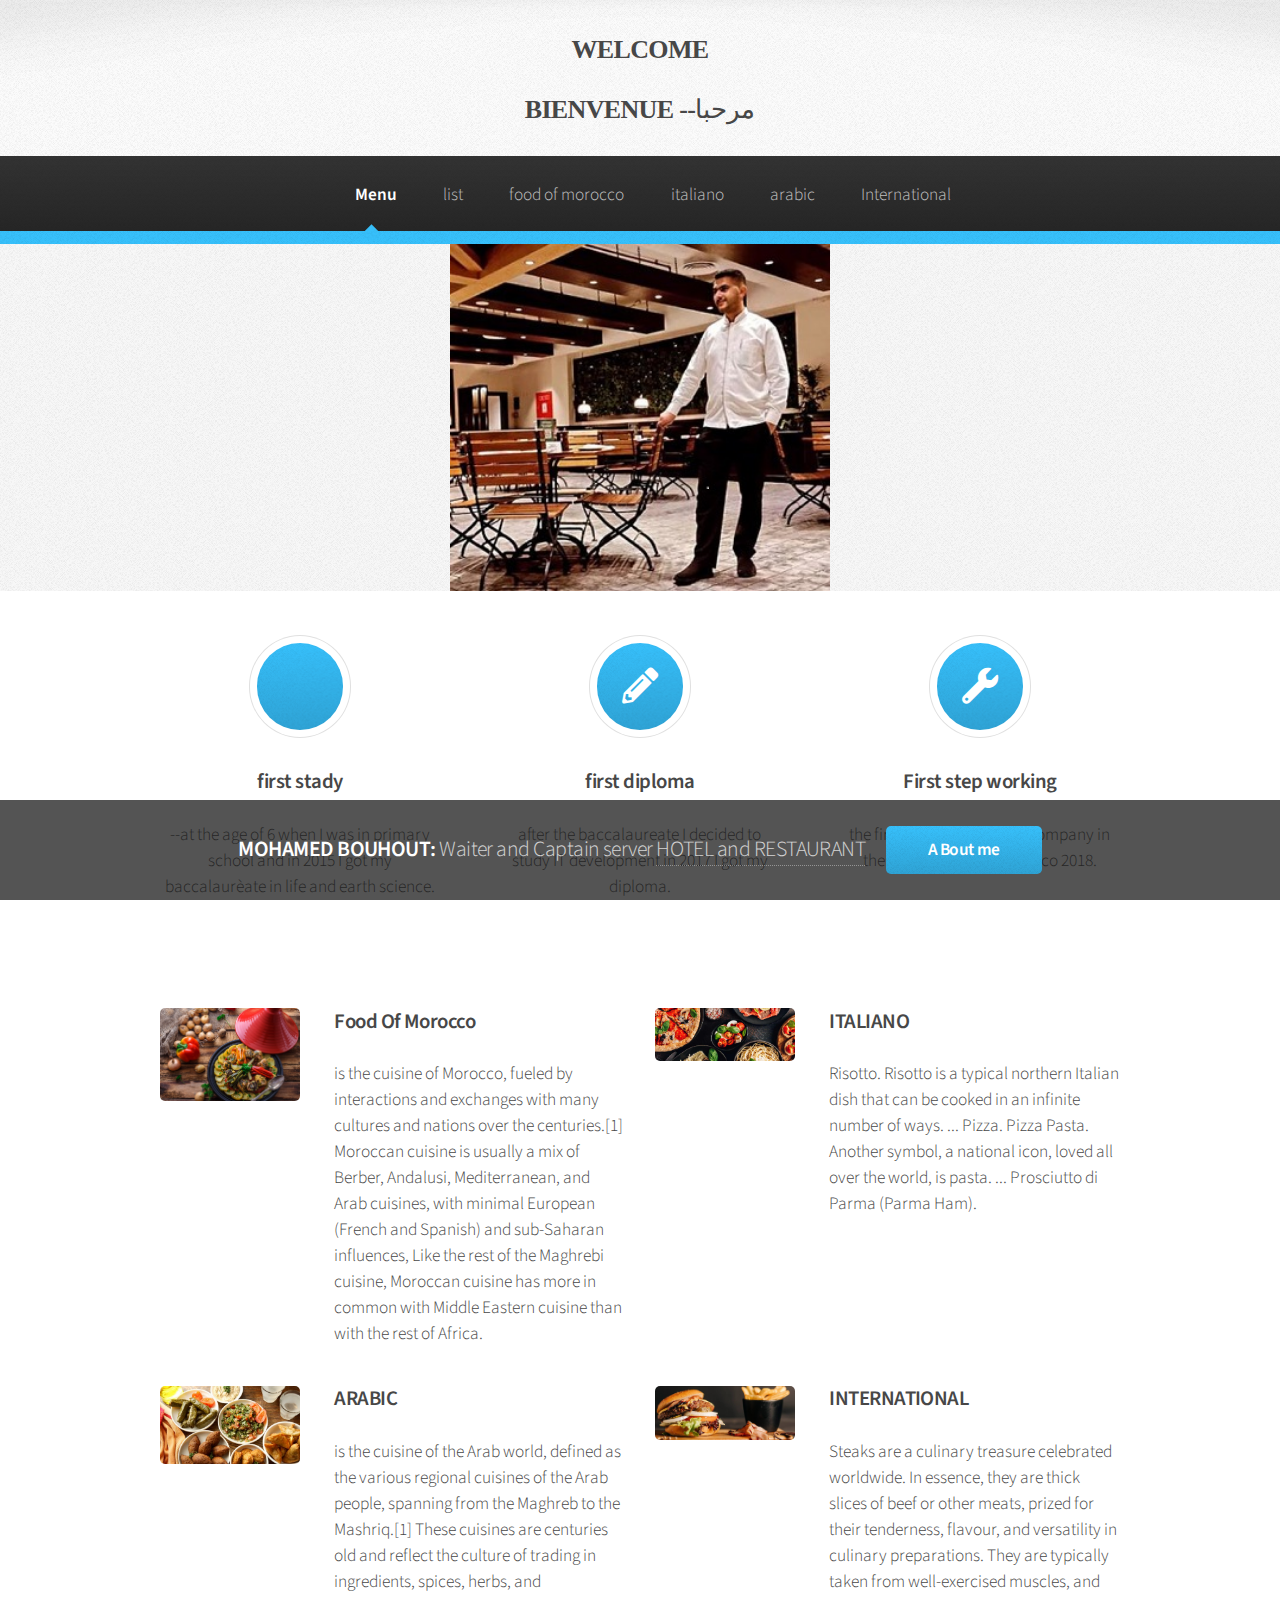
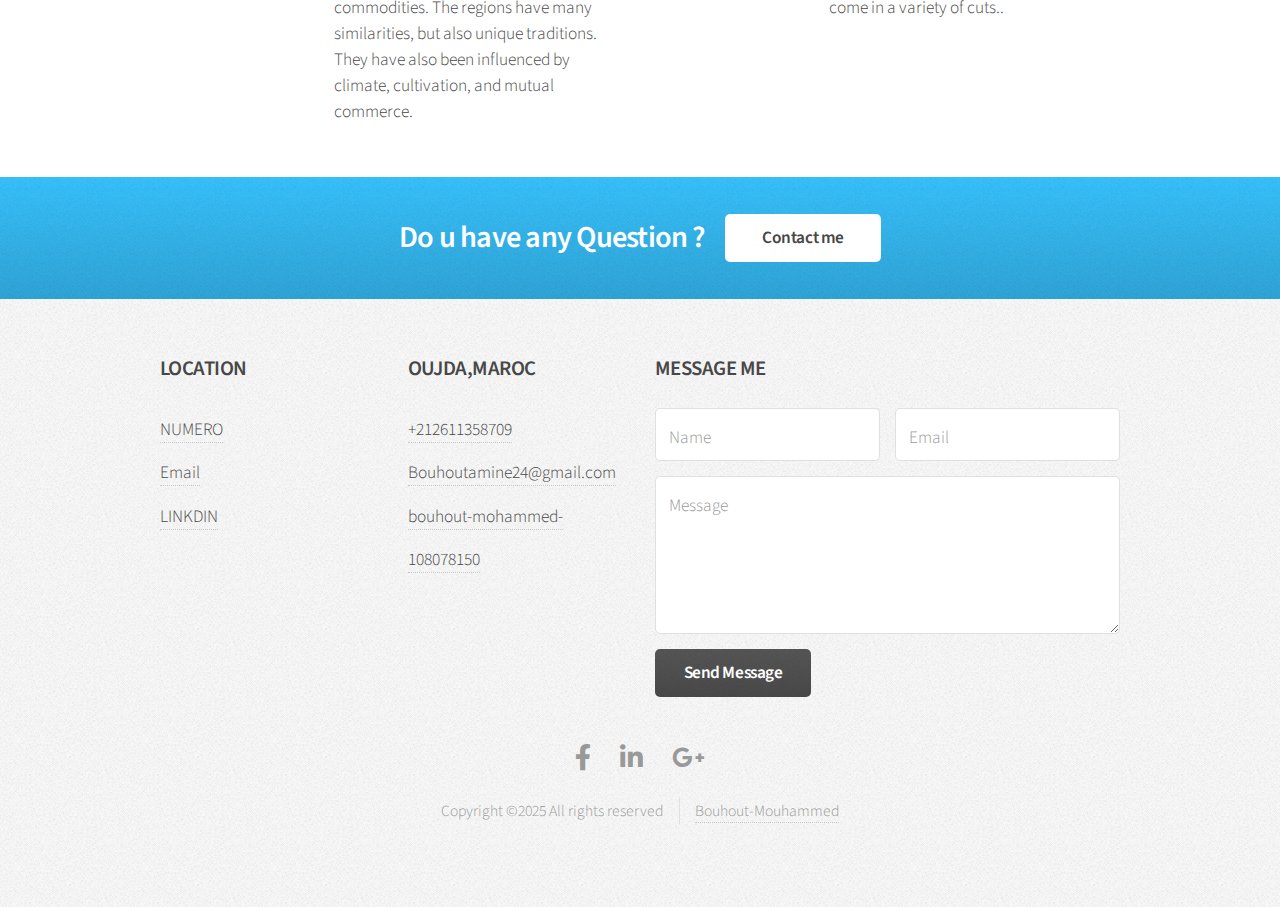
<file: index.html>
<!--
	Arcana by HTML5 UP
	html5up.net | @ajlkn
	Free for personal and commercial use under the CCA 3.0 license (html5up.net/license)
-->
<html>
	<head>
		<title>servise restaurent </title>
		<meta charset="utf-8" />
		<meta name="viewport" content="width=device-width, initial-scale=1, user-scalable=no" />
		<link rel="stylesheet" href="assets/css/main.css" />
	</head>
	<body class="is-preload">
		<div id="page-wrapper">

			<!-- Header -->
			
				<div id="header">

					<!-- Logo -->
						<h1><a href="index.html" id="logo">WELCOME <em></em></a></h1>
						<h1><a href="index.html" id="logo">BIENVENUE --<em>مرحبا</em></a></h1>

					<!-- Nav -->
						<nav id="nav">
							<ul>
								<li class="current"><a href="index.html">Menu</a></li>
								<li>
									<a href="#">list</a>
									<ul>
										<li><a href="#">Appetizers</a></li>
										<li><a href="#">Soup</a></li>
										<li><a href="#">Main course</a></li>
										<li>
											<a href="#">Submenu</a>
											<ul>
												<li><a href="#">Salade</a></li>
												<li><a href="#">Sliders</a></li>
												<li><a href="#">Sushi </a></li>
												<li><a href="#">Dessert</a></li>
												<li><a href="#">Ice cream</a></li>
											</ul>
										</li>
										<li><a href="#">Beverages</a></li>
									</ul>
								</li>
								<li><a href="left-sidebar.html">food of morocco</a></li>

								<li><a href="right-sidebar.html">italiano</a></li>
								<li><a href="two-sidebar.html">arabic</a></li>
								<li><a href="no-sidebar.html">International</a></li>

							</ul>
						</nav>

				</div>

			<!-- Banner -->
				<section id="banner">
					<header>

						<h2>MOHAMED BOUHOUT: <em> Waiter and Captain server <a href="index.html">HOTEL and RESTAURANT</a></em></h2>
						<a href="#" class="button">A Bout me</a>
					</header>
				</section>

			<!-- Highlights -->
				<section class="wrapper style1">
					<div class="container">
						<div class="row gtr-200">
							<section class="col-4 col-12-narrower">
								<div class="box highlight">
									<i class="icon solid major fa-wrench-alt"></i>

									<h3>first stady</h3>
									<p>--at the age of 6 when I was in primary school and in 2015
									      I got my baccalaurèate in life and earth science.</p>
								</div>
							</section>
							<section class="col-4 col-12-narrower">
								<div class="box highlight">
									<i class="icon solid major fa-pencil-alt"></i>
									<h3>first diploma</h3>
									<p>after the baccalaureate I decided to study IT development in 2017 I got my diploma.</p>
								</div>
							</section>
							<section class="col-4 col-12-narrower">
								<div class="box highlight">
									<i class="icon solid major fa-wrench"></i>
									<h3>First step working</h3>
									<p>the first time I worked in a company in the catering field in Morocco 2018.</p>
								</div>
							</section>
						</div>
					</div>
				</section>

			<!-- Gigantic Heading -->
	

			<!-- Posts -->
				<section class="wrapper style1">
					<div class="container">
						<div class="row">
							<section class="col-6 col-12-narrower">
								<div class="box post">
									<a href="#" class="image left"><img src="images/pic01.PNG" alt="" /></a>
									<div class="inner">
										<h3>Food Of Morocco</h3>
										<p>is the cuisine of Morocco, fueled by interactions and exchanges with many cultures and nations over the centuries.[1] Moroccan cuisine is usually a mix of Berber, Andalusi, Mediterranean, and Arab cuisines, with minimal European (French and Spanish) and sub-Saharan influences, Like the rest of the Maghrebi cuisine, Moroccan cuisine has more in common with Middle Eastern cuisine than with the rest of Africa.</p>
									</div>
								</div>
							</section>
							<section class="col-6 col-12-narrower">
								<div class="box post">
									<a href="#" class="image left"><img src="images/pic02.jpg" alt="" /></a>
									<div class="inner">
										<h3>ITALIANO</h3>
										<p>Risotto. Risotto is a typical northern Italian dish that can be cooked in an infinite number of ways. ...
											Pizza. Pizza
											Pasta. Another symbol, a national icon, loved all over the world, is pasta. ...
										
											Prosciutto di Parma (Parma Ham).</p>
									</div>
								</div>
							</section>
						</div>
						<div class="row">
							<section class="col-6 col-12-narrower">
								<div class="box post">
									<a href="#" class="image left"><img src="images/pic03.jpg" alt="" /></a>
									<div class="inner">
										<h3>ARABIC</h3>
										<p>is the cuisine of the Arab world, defined as the various regional cuisines of the Arab people, spanning from the Maghreb to the Mashriq.[1] These cuisines are centuries old and reflect the culture of trading in ingredients, spices, herbs, and commodities. The regions have many similarities, but also unique traditions. They have also been influenced by climate, cultivation, and mutual commerce.</p>
									</div>
								</div>
							</section>
							<section class="col-6 col-12-narrower">
								<div class="box post">
									<a href="#" class="image left"><img src="images/pic04.jpg" alt="" /></a>
									<div class="inner">
										<h3>INTERNATIONAL</h3>
										<p>Steaks are a culinary treasure celebrated worldwide. In essence, they are thick slices of beef or other meats, prized for their tenderness, flavour, and versatility in culinary preparations. They are typically taken from well-exercised muscles, and come in a variety of cuts..</p>
									</div>
								</div>
							</section>
						</div>
					</div>
				</section>

			<!-- CTA -->
				<section id="cta" class="wrapper style3">
					<div class="container">
						<header>
							<h2>Do u have any Question ?</h2>
							<a href="#" class="button">Contact me</a>
						</header>
					</div>
				</section>

			<!-- Footer -->
				<div id="footer">
					<div class="container">
						<div class="row">
							<section class="col-3 col-6-narrower col-12-mobilep">
								<h3>LOCATION</h3>
								<ul class="links">
									<li><a href="#">NUMERO</a></li>
									<li><a href="#">Email</a></li>
									<li><a href="#">LINKDIN</a></li>

								</ul>
							</section>
							<section class="col-3 col-6-narrower col-12-mobilep">
								<h3>OUJDA,MAROC</h3>
								<ul class="links">
									<li><a href="#">+212611358709</a></li>
									<li><a href="#">Bouhoutamine24@gmail.com</a></li>
									<li><a href="#">bouhout-mohammed-108078150</a></li>

								</ul>
							</section>
							<section class="col-6 col-12-narrower">
								<h3>MESSAGE ME</h3>
								<form>
									<div class="row gtr-50">
										<div class="col-6 col-12-mobilep">
											<input type="text" name="name" id="name" placeholder="Name" />
										</div>
										<div class="col-6 col-12-mobilep">
											<input type="email" name="email" id="email" placeholder="Email" />
										</div>
										<div class="col-12">
											<textarea name="message" id="message" placeholder="Message" rows="5"></textarea>
										</div>
										<div class="col-12">
											<ul class="actions">
												<li><input type="submit" class="button alt" value="Send Message" /></li>
											</ul>
										</div>
									</div>
								</form>
							</section>
						</div>
					</div>

					<!-- Icons -->
						<ul class="icons">
							<li><a href="#" class="icon brands fa-facebook-f"><span class="label">Facebook</span></a></li>
							<li><a href="#" class="icon brands fa-linkedin-in"><span class="label">LinkedIn</span></a></li>
							<li><a href="#" class="icon brands fa-google-plus-g"><span class="label">Google+</span></a></li>
						</ul>

					<!-- Copyright -->
						<div class="copyright">
							<ul class="menu">
								<li>Copyright ©2025 All rights reserved</li><li> <a href="http://html5up.net">Bouhout-Mouhammed</a></li>
							</ul>
						</div>

				</div>

		</div>

		<!-- Scripts -->
			<script src="assets/js/jquery.min.js"></script>
			<script src="assets/js/jquery.dropotron.min.js"></script>
			<script src="assets/js/browser.min.js"></script>
			<script src="assets/js/breakpoints.min.js"></script>
			<script src="assets/js/util.js"></script>
			<script src="assets/js/main.js"></script>

	</body>
</html>
</file>
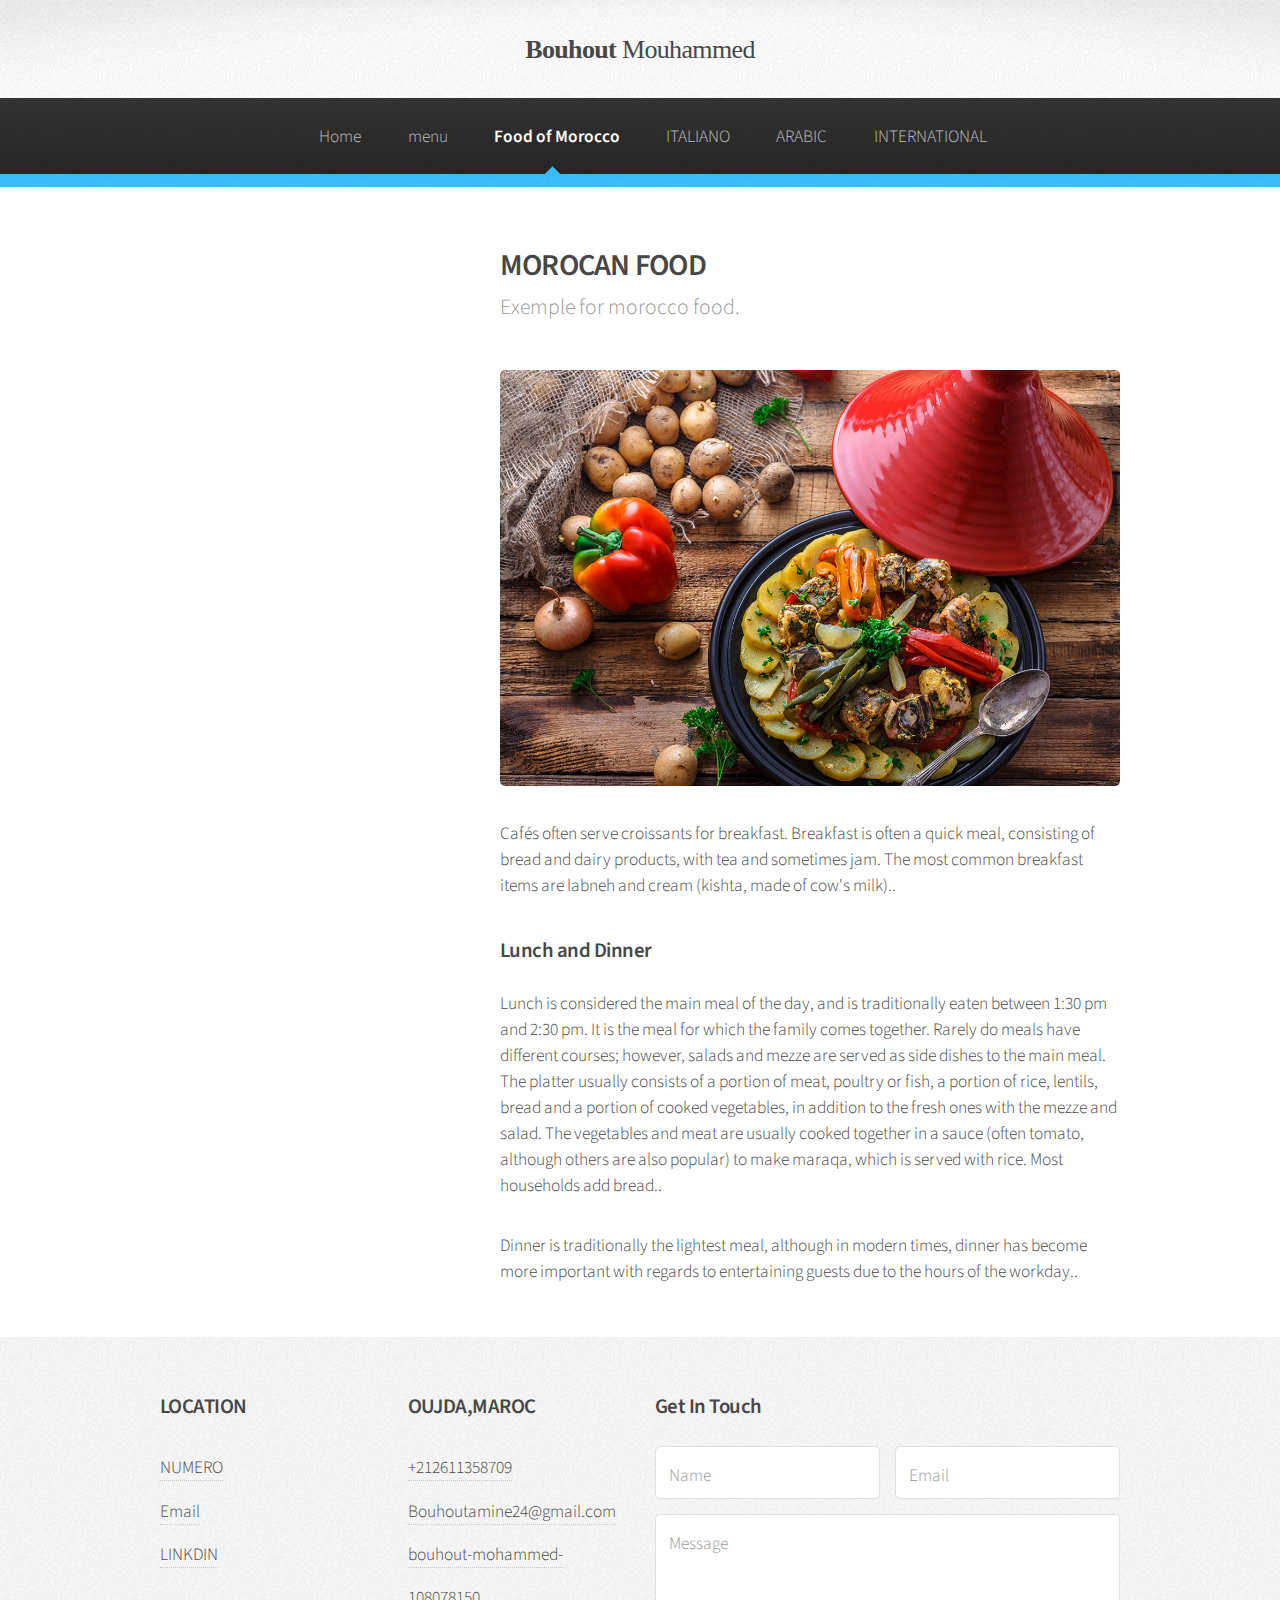
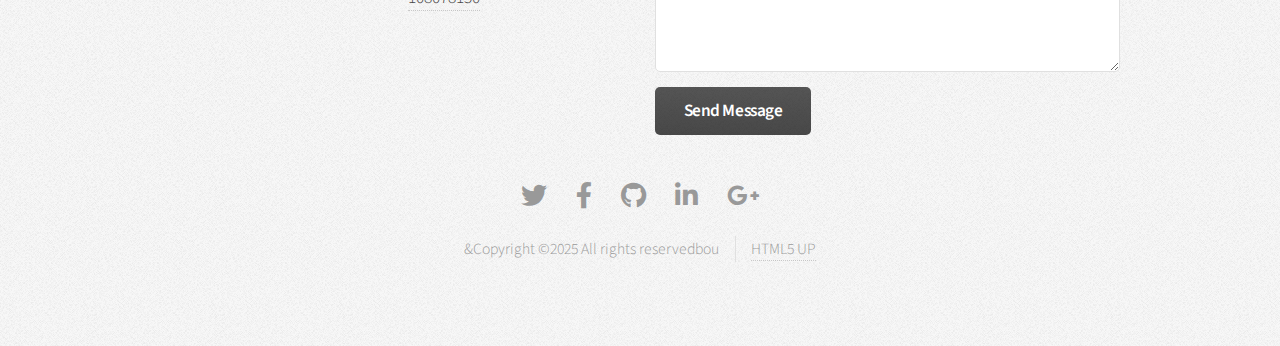
<file: left-sidebar.html>
<!DOCTYPE HTML>
<!--
	Arcana by HTML5 UP
	html5up.net | @ajlkn
	Free for personal and commercial use under the CCA 3.0 license (html5up.net/license)
-->
<html>
	<head>
		<title>Bouhout-Mouhamed.co </title>
		<meta charset="utf-8" />
		<meta name="viewport" content="width=device-width, initial-scale=1, user-scalable=no" />
		<link rel="stylesheet" href="assets/css/main.css" />
	</head>
	<body class="is-preload">
		<div id="page-wrapper">

			<!-- Header -->
				<div id="header">

					<!-- Logo -->
						<h1><a href="index.html" id="logo">Bouhout <em>Mouhammed</em></a></h1>

					<!-- Nav -->
						<nav id="nav">
							<ul>
								<li><a href="index.html">Home</a></li>
								<li>
									<a href="#">menu</a>
									<ul>
										<li><a href="#">Appetizers</a></li>
										<li><a href="#">Soup</a></li>
										<li><a href="#">Main course</a></li>
										<li>
											<a href="#">Submenu</a>
											<ul>
												<li><a href="#">Salade</li>
												<li><a href="#">Sliders</a></li>
												<li><a href="#">Suchi</a></li>
												<li><a href="#">Dessert</a></li>
												<li><a href="#">Beverages</a></li>
											</ul>
										</li>
										<li><a href="#">Ice cream</a></li>
									</ul>
								</li>
								<li class="current"><a href="left-sidebar.html">Food of Morocco</a></li>
								<li><a href="right-sidebar.html">ITALIANO</a></li>
								<li><a href="two-sidebar.html">ARABIC</a></li>
								<li><a href="no-sidebar.html">INTERNATIONAL</a></li>
							</ul>
						</nav>

				</div>

			<!-- Main -->
				<section class="wrapper style1">
					<div class="container">
						<div class="row gtr-200">
							<div class="col-4 col-12-narrower">
								<div id="sidebar">

									<!-- Sidebar -->

										
											

								</div>
							</div>
							<div class="col-8  col-12-narrower imp-narrower">
								<div id="content">

									<!-- Content -->

										<article>
											<header>
												<h2>MOROCAN FOOD</h2>
												<p>Exemple for morocco food.</p>
											</header>

											<span class="image featured"><img src="images/pic01.PNG" alt="" /></span>

											<p>Cafés often serve croissants for breakfast. Breakfast is often a quick meal, consisting of bread and dairy products, with tea and sometimes jam. The most common breakfast items are labneh and cream (kishta, made of cow's milk)..</p>

											<h3>Lunch and  Dinner</h3>
											<p>Lunch is considered the main meal of the day, and is traditionally eaten between 1:30 pm and 2:30 pm. It is the meal for which the family comes together. Rarely do meals have different courses; however, salads and mezze are served as side dishes to the main meal.

												The platter usually consists of a portion of meat, poultry or fish, a portion of rice, lentils, bread and a portion of cooked vegetables, in addition to the fresh ones with the mezze and salad.
												
												The vegetables and meat are usually cooked together in a sauce (often tomato, although others are also popular) to make maraqa, which is served with rice. Most households add bread..</p>

											<p>Dinner is traditionally the lightest meal, although in modern times, dinner has become more important with regards to entertaining guests due to the hours of the workday..</p>
										</article>

								</div>
							</div>
						</div>
					</div>
				</section>

			<!-- Footer -->
				<div id="footer">
					<div class="container">
						<div class="row">
							<section class="col-3 col-6-narrower col-12-mobilep">
								<h3>LOCATION</h3>
								<ul class="links">
									<li><a href="#">NUMERO</a></li>
									<li><a href="#">Email</a></li>
									<li><a href="#">LINKDIN</a></li>

								</ul>
							</section>
							<section class="col-3 col-6-narrower col-12-mobilep">
								<h3>OUJDA,MAROC</h3>
								<ul class="links">
									<li><a href="#">+212611358709</a></li>
									<li><a href="#">Bouhoutamine24@gmail.com</a></li>
									<li><a href="#">bouhout-mohammed-108078150</a></li>

								</ul>
							</section>
							<section class="col-6 col-12-narrower">
								<h3>Get In Touch</h3>
								<form>
									<div class="row gtr-50">
										<div class="col-6 col-12-mobilep">
											<input type="text" name="name" id="name" placeholder="Name" />
										</div>
										<div class="col-6 col-12-mobilep">
											<input type="email" name="email" id="email" placeholder="Email" />
										</div>
										<div class="col-12">
											<textarea name="message" id="message" placeholder="Message" rows="5"></textarea>
										</div>
										<div class="col-12">
											<ul class="actions">
												<li><input type="submit" class="button alt" value="Send Message" /></li>
											</ul>
										</div>
									</div>
								</form>
							</section>
						</div>
					</div>

					<!-- Icons -->
						<ul class="icons">
							<li><a href="#" class="icon brands fa-twitter"><span class="label">Twitter</span></a></li>
							<li><a href="#" class="icon brands fa-facebook-f"><span class="label">Facebook</span></a></li>
							<li><a href="#" class="icon brands fa-github"><span class="label">GitHub</span></a></li>
							<li><a href="#" class="icon brands fa-linkedin-in"><span class="label">LinkedIn</span></a></li>
							<li><a href="#" class="icon brands fa-google-plus-g"><span class="label">Google+</span></a></li>
						</ul>

					<!-- Copyright -->
						<div class="copyright">
							<ul class="menu">
								<li>&Copyright ©2025 All rights reserved</li>bou<li> <a href="http://html5up.net">HTML5 UP</a></li>
							</ul>
						</div>

				</div>

		</div>

		<!-- Scripts -->
			<script src="assets/js/jquery.min.js"></script>
			<script src="assets/js/jquery.dropotron.min.js"></script>
			<script src="assets/js/browser.min.js"></script>
			<script src="assets/js/breakpoints.min.js"></script>
			<script src="assets/js/util.js"></script>
			<script src="assets/js/main.js"></script>

	</body>
</html>
</file>
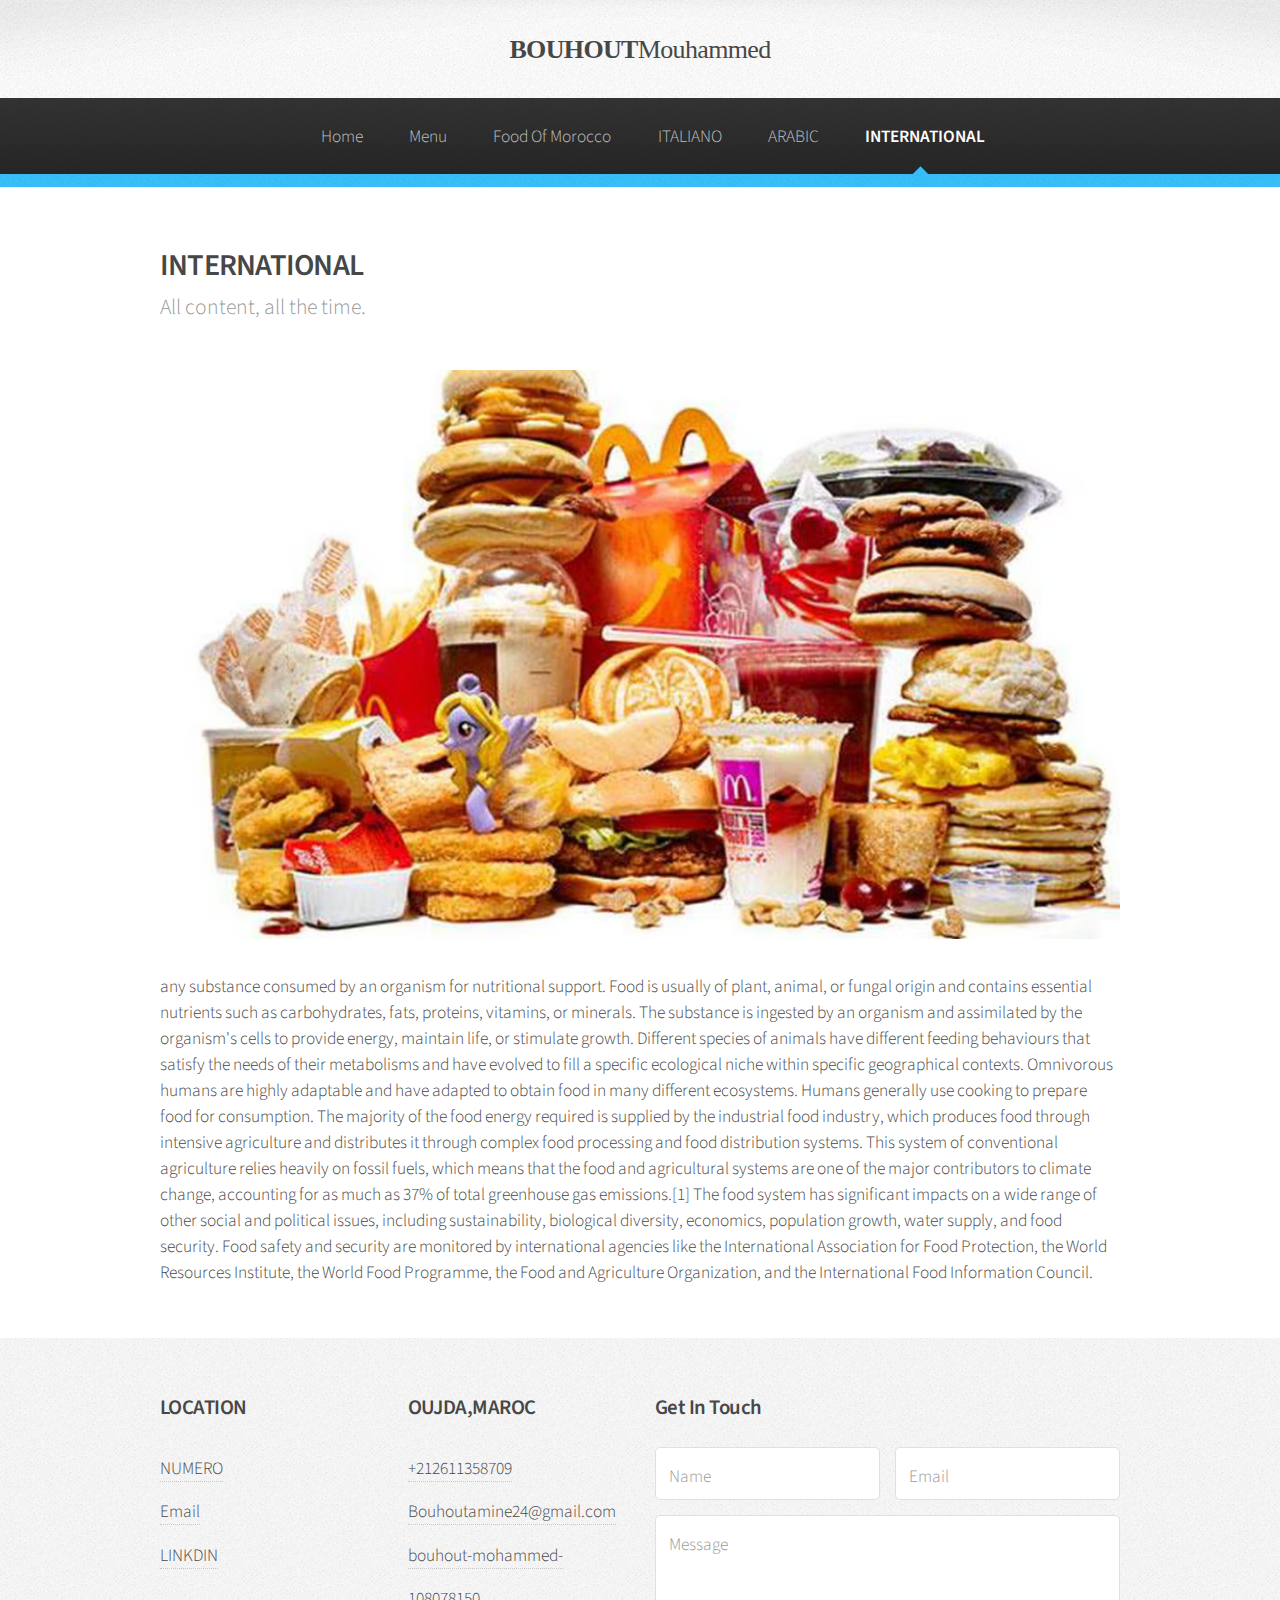
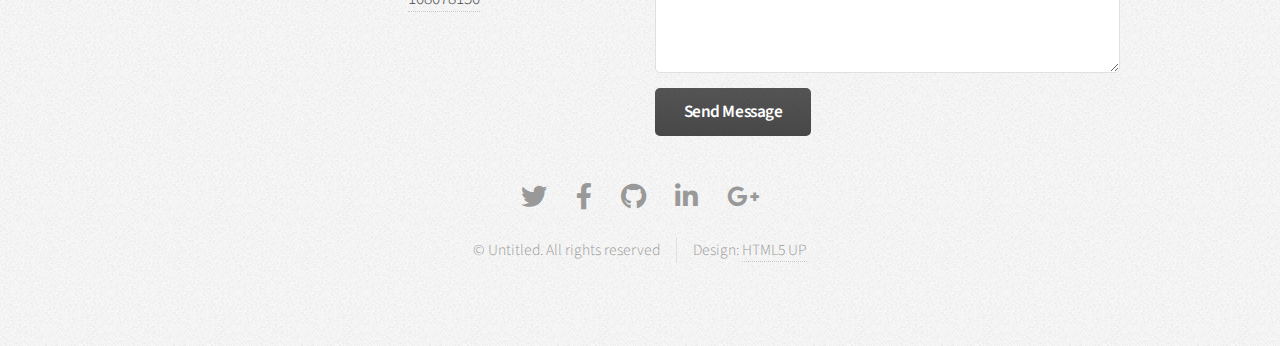
<file: no-sidebar.html>
<!DOCTYPE HTML>
<!--
	Arcana by HTML5 UP
	html5up.net | @ajlkn
	Free for personal and commercial use under the CCA 3.0 license (html5up.net/license)
-->
<html>
	<head>
		<title>Bouhout-Mouhamed.co</title>
		<meta charset="utf-8" />
		<meta name="viewport" content="width=device-width, initial-scale=1, user-scalable=no" />
		<link rel="stylesheet" href="assets/css/main.css" />
	</head>
	<body class="is-preload">
		<div id="page-wrapper">

			<!-- Header -->
				<div id="header">

					<!-- Logo -->
						<h1><a href="index.html" id="logo">BOUHOUT<em>Mouhammed</em></a></h1>

					<!-- Nav -->
						<nav id="nav">
							<ul>
								<li><a href="index.html">Home</a></li>
								<li>
									<a href="#">Menu</a>
									<ul>
										<li><a href="#">Apetisers</a></li>
										<li><a href="#">Soup</a></li>
										<li><a href="#">Main course</a></li>
										<li>
											<a href="#">Submenu</a>
											<ul>
												<li><a href="#">Salade</a></li>
												<li><a href="#">Sliders</a></li>
												<li><a href="#">Suchi</a></li>
												<li><a href="#">Desert</a></li>
												<li><a href="#">Ice cream</a></li>
											</ul>
										</li>
										<li><a href="#">Beverages</a></li>
									</ul>
								</li>
								<li><a href="left-sidebar.html">Food Of Morocco</a></li>
								<li><a href="right-sidebar.html">ITALIANO</a></li>
								<li><a href="two-sidebar.html">ARABIC</a></li>
								<li class="current"><a href="no-sidebar.html">INTERNATIONAL</a></li>
							</ul>
						</nav>

				</div>

			<!-- Main -->
				<section class="wrapper style1">
					<div class="container">
						<div id="content">

							<!-- Content -->

								<article>
									<header>
										<h2>INTERNATIONAL</h2>
										<p>All content, all the time.</p>
									</header>

									<span class="image featured"><img src="images/international.PNG" alt="" /></span>

	
									<p> any substance consumed by an organism for nutritional support. Food is usually of plant, animal, or fungal origin and contains essential nutrients such as carbohydrates, fats, proteins, vitamins, or minerals. The substance is ingested by an organism and assimilated by the organism's cells to provide energy, maintain life, or stimulate growth. Different species of animals have different feeding behaviours that satisfy the needs of their metabolisms and have evolved to fill a specific ecological niche within specific geographical contexts.

										Omnivorous humans are highly adaptable and have adapted to obtain food in many different ecosystems. Humans generally use cooking to prepare food for consumption. The majority of the food energy required is supplied by the industrial food industry, which produces food through intensive agriculture and distributes it through complex food processing and food distribution systems. This system of conventional agriculture relies heavily on fossil fuels, which means that the food and agricultural systems are one of the major contributors to climate change, accounting for as much as 37% of total greenhouse gas emissions.[1]
										
										The food system has significant impacts on a wide range of other social and political issues, including sustainability, biological diversity, economics, population growth, water supply, and food security. Food safety and security are monitored by international agencies like the International Association for Food Protection, the World Resources Institute, the World Food Programme, the Food and Agriculture Organization, and the International Food Information Council.
									</p>
								</article>

						</div>
					</div>
				</section>

			<!-- Footer -->
				<div id="footer">
					<div class="container">
						<div class="row">
							<section class="col-3 col-6-narrower col-12-mobilep">
								<h3>LOCATION</h3>
								<ul class="links">
									<li><a href="#">NUMERO</a></li>
									<li><a href="#">Email</a></li>
									<li><a href="#">LINKDIN</a></li>

								</ul>
							</section>
							<section class="col-3 col-6-narrower col-12-mobilep">
								<h3>OUJDA,MAROC</h3>
								<ul class="links">
									<li><a href="#">+212611358709</a></li>
									<li><a href="#">Bouhoutamine24@gmail.com</a></li>
									<li><a href="#">bouhout-mohammed-108078150</a></li>

								</ul>
							</section>
							<section class="col-6 col-12-narrower">
								<h3>Get In Touch</h3>
								<form>
									<div class="row gtr-50">
										<div class="col-6 col-12-mobilep">
											<input type="text" name="name" id="name" placeholder="Name" />
										</div>
										<div class="col-6 col-12-mobilep">
											<input type="email" name="email" id="email" placeholder="Email" />
										</div>
										<div class="col-12">
											<textarea name="message" id="message" placeholder="Message" rows="5"></textarea>
										</div>
										<div class="col-12">
											<ul class="actions">
												<li><input type="submit" class="button alt" value="Send Message" /></li>
											</ul>
										</div>
									</div>
								</form>
							</section>
						</div>
					</div>

					<!-- Icons -->
						<ul class="icons">
							<li><a href="#" class="icon brands fa-twitter"><span class="label">Twitter</span></a></li>
							<li><a href="#" class="icon brands fa-facebook-f"><span class="label">Facebook</span></a></li>
							<li><a href="#" class="icon brands fa-github"><span class="label">GitHub</span></a></li>
							<li><a href="#" class="icon brands fa-linkedin-in"><span class="label">LinkedIn</span></a></li>
							<li><a href="#" class="icon brands fa-google-plus-g"><span class="label">Google+</span></a></li>
						</ul>

					<!-- Copyright -->
						<div class="copyright">
							<ul class="menu">
								<li>&copy; Untitled. All rights reserved</li><li>Design: <a href="http://html5up.net">HTML5 UP</a></li>
							</ul>
						</div>

				</div>

		</div>

		<!-- Scripts -->
			<script src="assets/js/jquery.min.js"></script>
			<script src="assets/js/jquery.dropotron.min.js"></script>
			<script src="assets/js/browser.min.js"></script>
			<script src="assets/js/breakpoints.min.js"></script>
			<script src="assets/js/util.js"></script>
			<script src="assets/js/main.js"></script>

	</body>
</html>
</file>
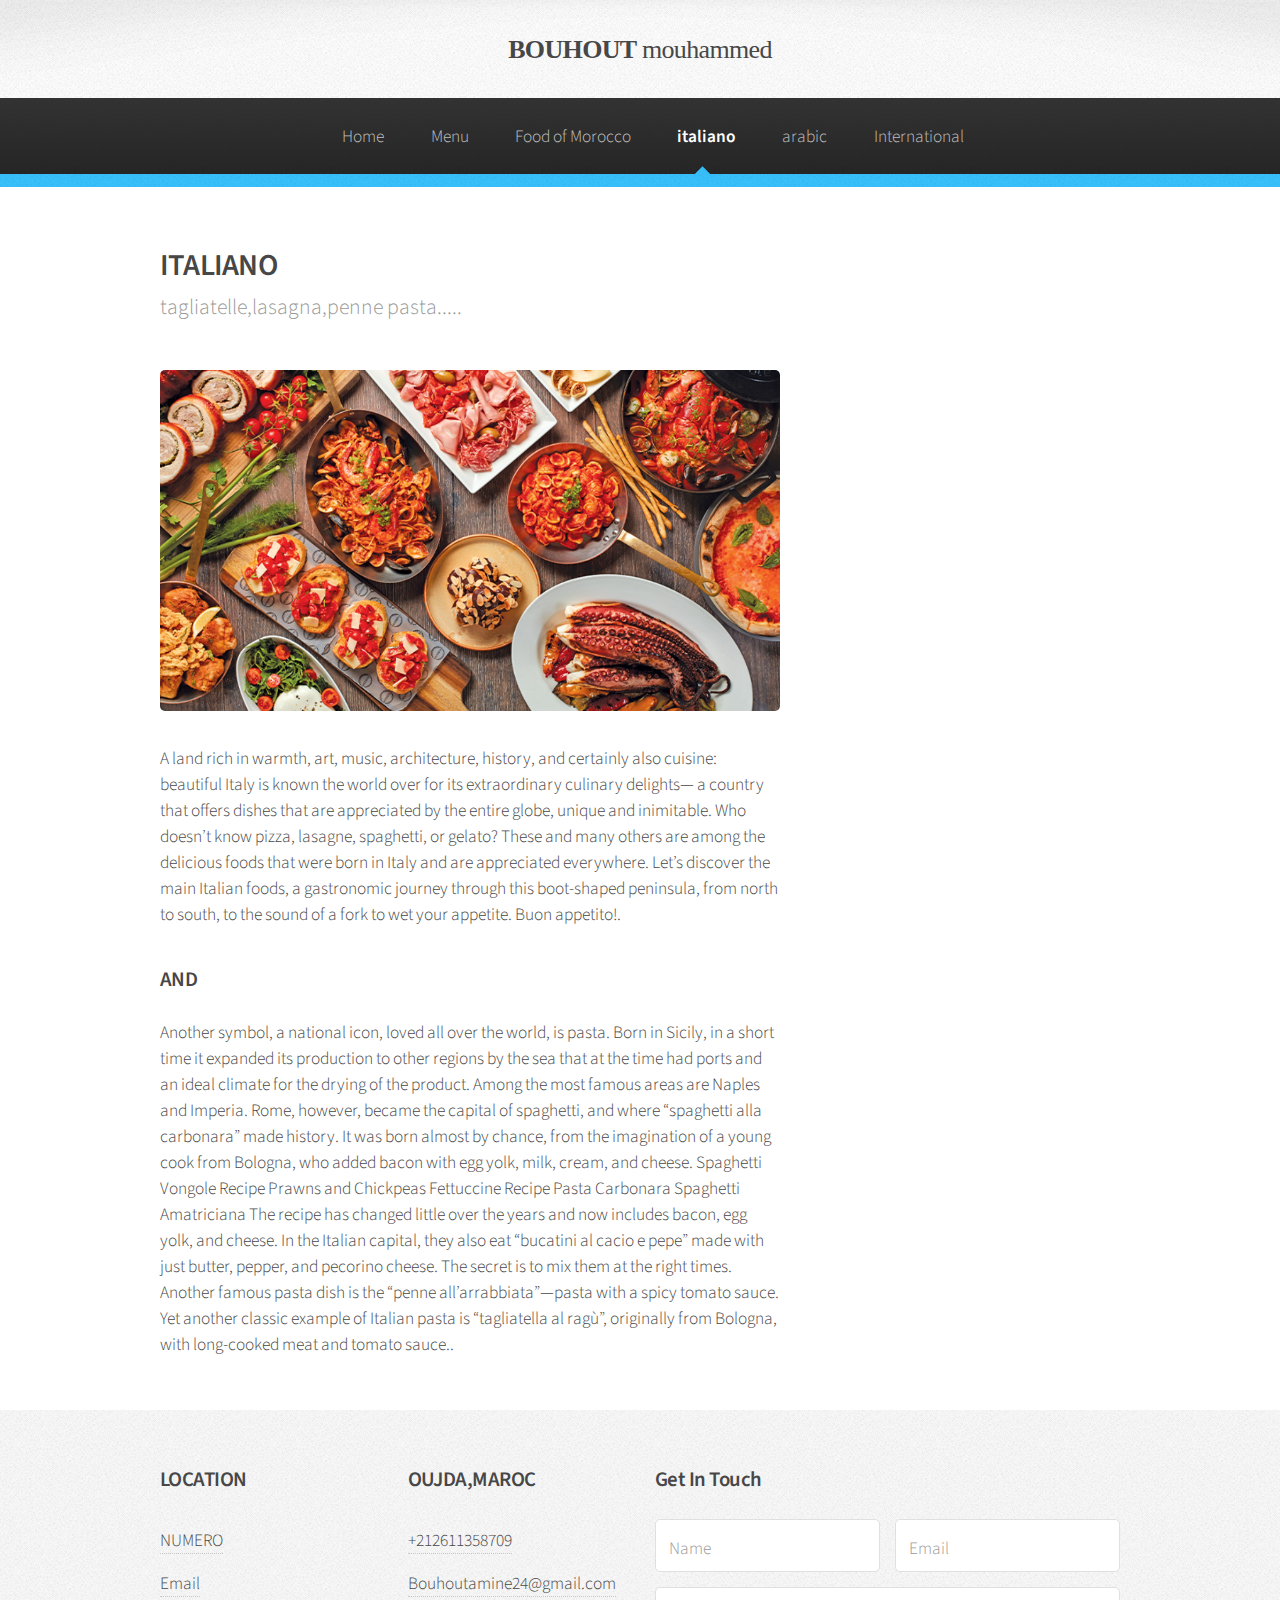
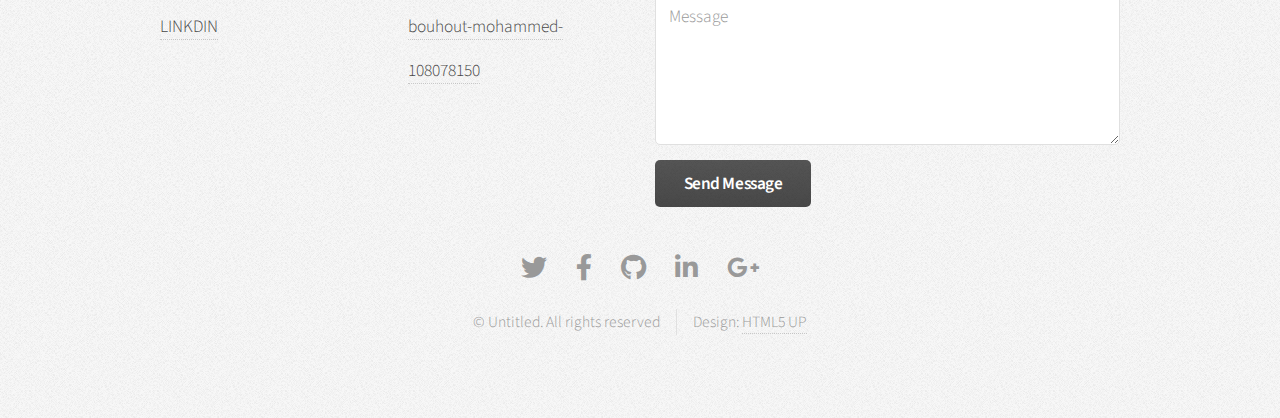
<file: right-sidebar.html>
<!DOCTYPE HTML>
<!--
	Arcana by HTML5 UP
	html5up.net | @ajlkn
	Free for personal and commercial use under the CCA 3.0 license (html5up.net/license)
-->
<html>
	<head>
		<title>BOUHOUT Mouhammed</title>
		<meta charset="utf-8" />
		<meta name="viewport" content="width=device-width, initial-scale=1, user-scalable=no" />
		<link rel="stylesheet" href="assets/css/main.css" />
	</head>
	<body class="is-preload">
		<div id="page-wrapper">

			<!-- Header -->
				<div id="header">

					<!-- Logo -->
						<h1><a href="index.html" id="logo">BOUHOUT <em>mouhammed</em></a></h1>

					<!-- Nav -->
						<nav id="nav">
							<ul>
								<li><a href="index.html">Home</a></li>
								<li>
									<a href="#"><menu>Menu</menu></menu></a>
									<ul>
										<li><a href="#">Appetizers</a></li>
										<li><a href="#">Soup</a></li>
										<li><a href="#">Main course</Main></li>
										<li>
											<a href="#">Submenu</a>
											<ul>
												<li><a href="#">Salade</a></li>
												<li><a href="#">Sliders</a></li>
												<li><a href="#">Suchi</a></li>
												<li><a href="#">Desert</a></li>
												<li><a href="#">Ace cream</a></li>
											</ul>
										</li>
										<li><a href="#">Beverages</a></li>
									</ul>
								</li>
								<li><a href="left-sidebar.html">Food of Morocco</a></li>
								<li class="current"><a href="right-sidebar.html">italiano</a></li>
								<li><a href="two-sidebar.html">arabic</a></li>
								<li><a href="no-sidebar.html">International</a></li>
							</ul>
						</nav>

				</div>

			<!-- Main -->
				<section class="wrapper style1">
					<div class="container">
						<div class="row gtr-200">
							<div class="col-8 col-12-narrower">
								<div id="content">

									<!-- Content -->

										<article>
											<header>
												<h2>ITALIANO</h2>
												<p>tagliatelle,lasagna,penne pasta.....</p>
											</header>

											<span class="image featured"><img src="images/italiano.PNG" alt="" /></span>

											<p>A land rich in warmth, art, music, architecture, history, and certainly also cuisine: beautiful Italy is known the world over for its extraordinary culinary delights— a country that offers dishes that are appreciated by the entire globe, unique and inimitable.

												Who doesn’t know pizza, lasagne, spaghetti, or gelato? These and many others are among the delicious foods that were born in Italy and are appreciated everywhere. Let’s discover the main Italian foods, a gastronomic journey through this boot-shaped peninsula, from north to south, to the sound of a fork to wet your appetite.
												
												Buon appetito!.</p>

											<h3>AND</h3>
											<p>Another symbol, a national icon, loved all over the world, is pasta. Born in Sicily, in a short time it expanded its production to other regions by the sea that at the time had ports and an ideal climate for the drying of the product. Among the most famous areas are Naples and Imperia.

												Rome, however, became the capital of spaghetti, and where “spaghetti alla carbonara” made history. It was born almost by chance, from the imagination of a young cook from Bologna, who added bacon with egg yolk, milk, cream, and cheese.
												
												Spaghetti Vongole Recipe
												
												Prawns and Chickpeas Fettuccine Recipe
												
												Pasta Carbonara
												
												Spaghetti Amatriciana
												
												The recipe has changed little over the years and now includes bacon, egg yolk, and cheese. In the Italian capital, they also eat “bucatini al cacio e pepe” made with just butter, pepper, and pecorino cheese. The secret is to mix them at the right times. Another famous pasta dish is the “penne all’arrabbiata”—pasta with a spicy tomato sauce.
												
												Yet another classic example of Italian pasta is “tagliatella al ragù”, originally from Bologna, with long-cooked meat and tomato sauce..</p>
										</article>

								</div>
							</div>
							<div class="col-4 col-12-narrower">
								<div id="sidebar">

									<!-- Sidebar -->

	

								</div>
							</div>
						</div>
					</div>
				</section>

			<!-- Footer -->
				<div id="footer">
					<div class="container">
						<div class="row">
							<section class="col-3 col-6-narrower col-12-mobilep">
								<h3>LOCATION</h3>
								<ul class="links">
									<li><a href="#">NUMERO</a></li>
									<li><a href="#">Email</a></li>
									<li><a href="#">LINKDIN</a></li>

								</ul>
							</section>
							<section class="col-3 col-6-narrower col-12-mobilep">
								<h3>OUJDA,MAROC</h3>
								<ul class="links">
									<li><a href="#">+212611358709</a></li>
									<li><a href="#">Bouhoutamine24@gmail.com</a></li>
									<li><a href="#">bouhout-mohammed-108078150</a></li>

								</ul>
							</section>
							<section class="col-6 col-12-narrower">
								<h3>Get In Touch</h3>
								<form>
									<div class="row gtr-50">
										<div class="col-6 col-12-mobilep">
											<input type="text" name="name" id="name" placeholder="Name" />
										</div>
										<div class="col-6 col-12-mobilep">
											<input type="email" name="email" id="email" placeholder="Email" />
										</div>
										<div class="col-12">
											<textarea name="message" id="message" placeholder="Message" rows="5"></textarea>
										</div>
										<div class="col-12">
											<ul class="actions">
												<li><input type="submit" class="button alt" value="Send Message" /></li>
											</ul>
										</div>
									</div>
								</form>
							</section>
						</div>
					</div>

					<!-- Icons -->
						<ul class="icons">
							<li><a href="#" class="icon brands fa-twitter"><span class="label">Twitter</span></a></li>
							<li><a href="#" class="icon brands fa-facebook-f"><span class="label">Facebook</span></a></li>
							<li><a href="#" class="icon brands fa-github"><span class="label">GitHub</span></a></li>
							<li><a href="#" class="icon brands fa-linkedin-in"><span class="label">LinkedIn</span></a></li>
							<li><a href="#" class="icon brands fa-google-plus-g"><span class="label">Google+</span></a></li>
						</ul>

					<!-- Copyright -->
						<div class="copyright">
							<ul class="menu">
								<li>&copy; Untitled. All rights reserved</li><li>Design: <a href="http://html5up.net">HTML5 UP</a></li>
							</ul>
						</div>

				</div>

		</div>

		<!-- Scripts -->
			<script src="assets/js/jquery.min.js"></script>
			<script src="assets/js/jquery.dropotron.min.js"></script>
			<script src="assets/js/browser.min.js"></script>
			<script src="assets/js/breakpoints.min.js"></script>
			<script src="assets/js/util.js"></script>
			<script src="assets/js/main.js"></script>

	</body>
</html>
</file>
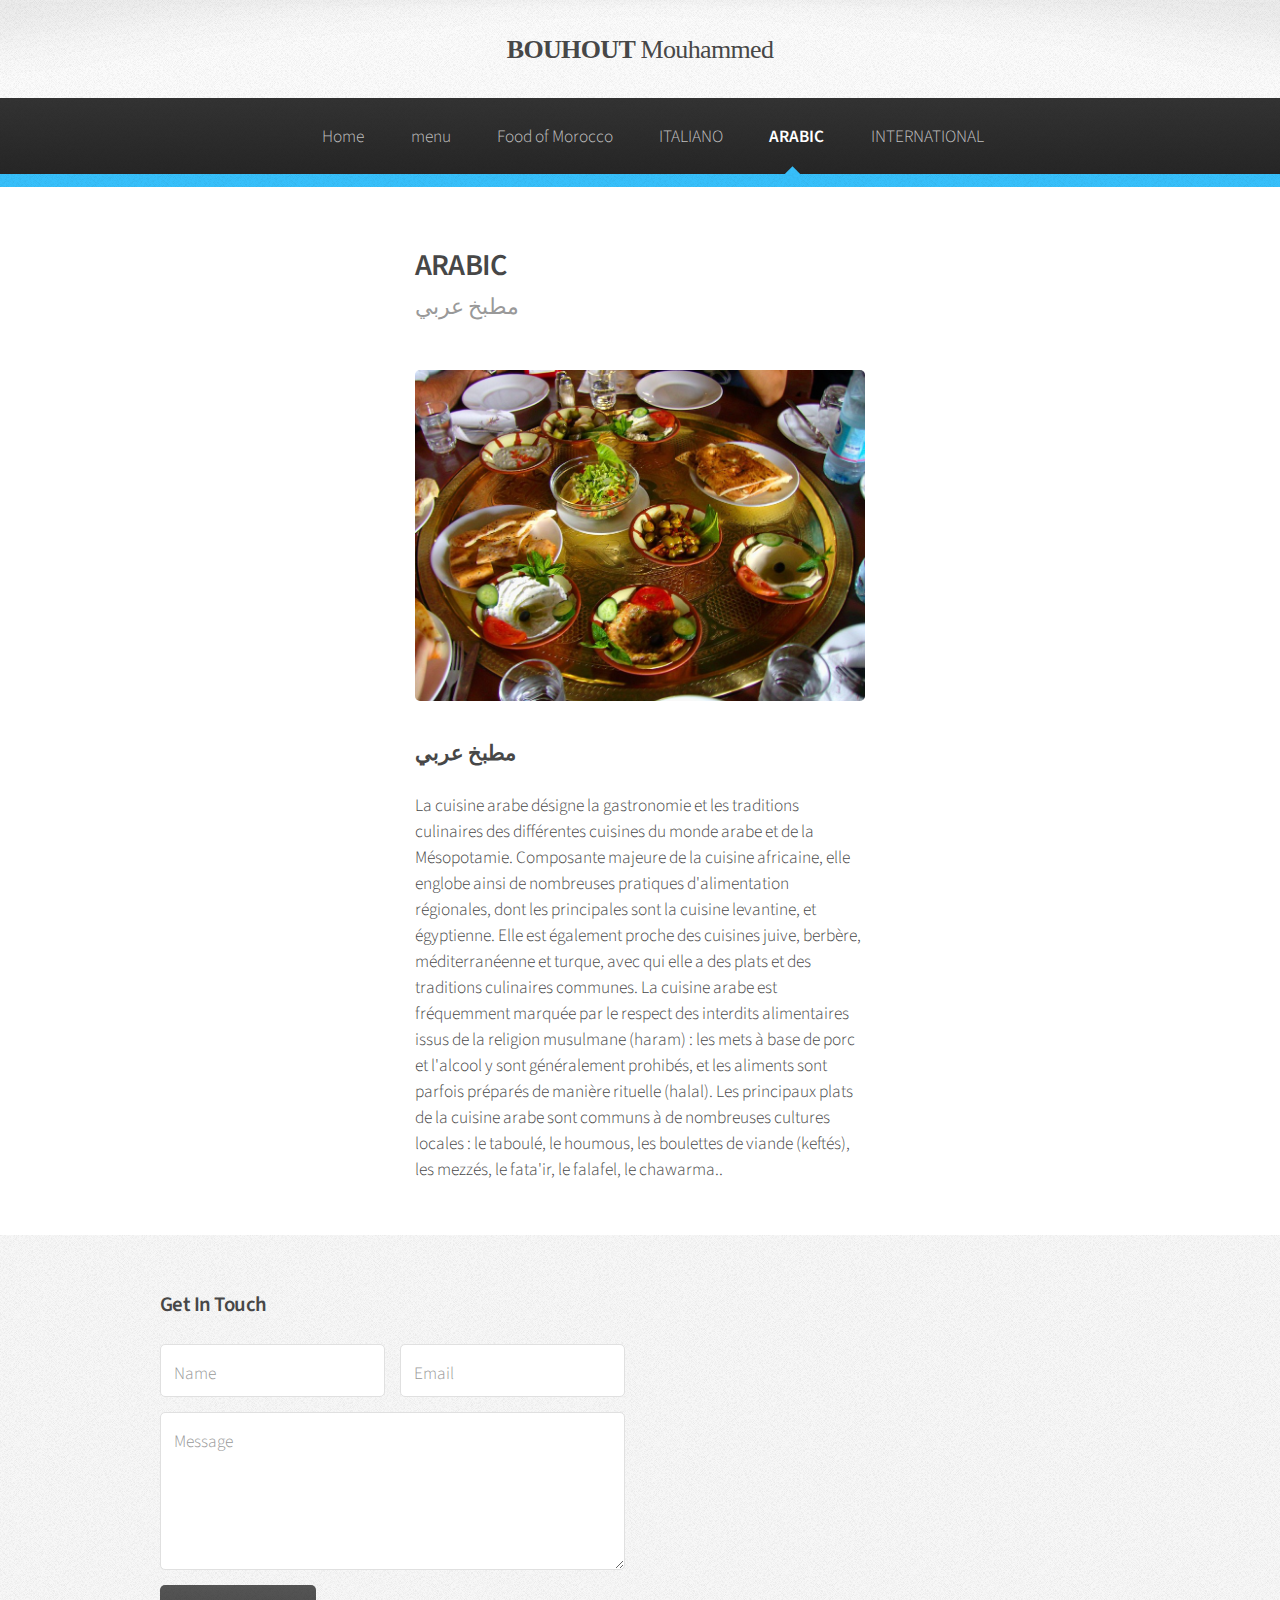
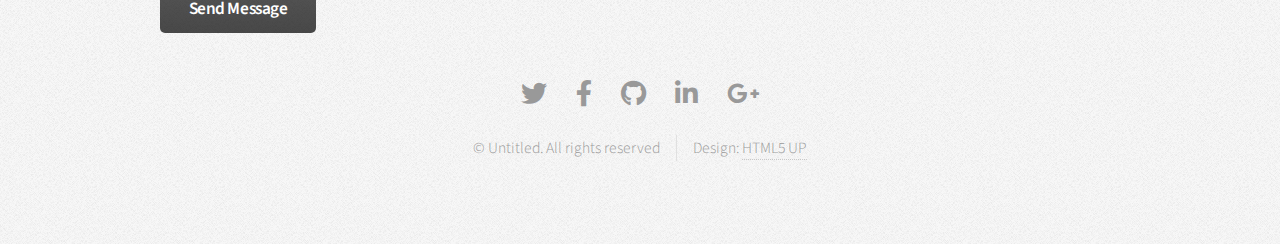
<file: two-sidebar.html>
<!DOCTYPE HTML>
<!--
	Arcana by HTML5 UP
	html5up.net | @ajlkn
	Free for personal and commercial use under the CCA 3.0 license (html5up.net/license)
-->
<html>
	<head>
		<title>Bouhout-Mouhamed.co</title>
		<meta charset="utf-8" />
		<meta name="viewport" content="width=device-width, initial-scale=1, user-scalable=no" />
		<link rel="stylesheet" href="assets/css/main.css" />
	</head>
	<body class="is-preload">
		<div id="page-wrapper">

			<!-- Header -->
				<div id="header">

					<!-- Logo -->
						<h1><a href="index.html" id="logo">BOUHOUT <em>Mouhammed</em></a></h1>

					<!-- Nav -->
						<nav id="nav">
							<ul>
								<li><a href="index.html">Home</a></li>
								<li>
									<a href="#">menu</a>
									<ul>
										<li><a href="#">Appetizers</a></li>
										<li><a href="#">Soup</a></li>
										<li><a href="#">Main course</a></li>
										<li>
											<a href="#">Submenu</a>
											<ul>
												<li><a href="#">Salade</a></li>
												<li><a href="#">Sliders</a></li>
												<li><a href="#">Suchi</a></li>
												<li><a href="#">Dessert</a></li>
												<li><a href="#">Ice cream</a></li>
											</ul>
										</li>
										<li><a href="#">beverages</a></li>
									</ul>
								</li>
								<li><a href="left-sidebar.html">Food of Morocco </a></li>

								<li><a href="right-sidebar.html">ITALIANO</a></li>
								<li class="current"><a href="two-sidebar.html">ARABIC</a></li>
								<li><a href="no-sidebar.html">INTERNATIONAL</a></li>
							</ul>
						</nav>

				</div>

			<!-- Main -->
				<section class="wrapper style1">
					<div class="container">
						<div class="row gtr-200">
							<div class="col-3 col-12-narrower">
								<div id="sidebar1">

									<!-- Sidebar 1 -->

										

									

								</div>
							</div>
							<div class="col-6 col-12-narrower imp-narrower">
								<div id="content">

									<!-- Content -->

										<article>
											<header>
												<h2>ARABIC</h2>
												<p>مطبخ عربي</p>
											</header>

											<span class="image featured"><img src="images/arabic.PNG" alt="" /></span>

											<h3>مطبخ عربي</h3>
											<p>La cuisine arabe  désigne la gastronomie et les traditions culinaires des différentes cuisines du monde arabe et de la Mésopotamie. Composante majeure de la cuisine africaine, elle englobe ainsi de nombreuses pratiques d'alimentation régionales, dont les principales sont la cuisine levantine, et égyptienne. Elle est également proche des cuisines juive, berbère, méditerranéenne et turque, avec qui elle a des plats et des traditions culinaires communes.

												La cuisine arabe est fréquemment marquée par le respect des interdits alimentaires issus de la religion musulmane (haram) : les mets à base de porc et l'alcool y sont généralement prohibés, et les aliments sont parfois préparés de manière rituelle (halal).
												
												Les principaux plats de la cuisine arabe sont communs à de nombreuses cultures locales : le taboulé, le houmous, les boulettes de viande (keftés), les mezzés, le fata'ir, le falafel, le chawarma..</p>
										</article>

								</div>
							</div>
							<div class="col-3 col-12-narrower">
								<div id="sidebar2">

									<!-- Sidebar 2 -->

										

								</div>
							</div>
						</div>
					</div>
				</section>

			<!-- Footer -->
				<div id="footer">
					<div class="container">
						<div class="row">
							
							<section class="col-6 col-12-narrower">
								<h3>Get In Touch</h3>
								<form>
									<div class="row gtr-50">
										<div class="col-6 col-12-mobilep">
											<input type="text" name="name" id="name" placeholder="Name" />
										</div>
										<div class="col-6 col-12-mobilep">
											<input type="email" name="email" id="email" placeholder="Email" />
										</div>
										<div class="col-12">
											<textarea name="message" id="message" placeholder="Message" rows="5"></textarea>
										</div>
										<div class="col-12">
											<ul class="actions">
												<li><input type="submit" class="button alt" value="Send Message" /></li>
											</ul>
										</div>
									</div>
								</form>
							</section>
						</div>
					</div>

					<!-- Icons -->
						<ul class="icons">
							<li><a href="#" class="icon brands fa-twitter"><span class="label">Twitter</span></a></li>
							<li><a href="#" class="icon brands fa-facebook-f"><span class="label">Facebook</span></a></li>
							<li><a href="#" class="icon brands fa-github"><span class="label">GitHub</span></a></li>
							<li><a href="#" class="icon brands fa-linkedin-in"><span class="label">LinkedIn</span></a></li>
							<li><a href="#" class="icon brands fa-google-plus-g"><span class="label">Google+</span></a></li>
						</ul>

					<!-- Copyright -->
						<div class="copyright">
							<ul class="menu">
								<li>&copy; Untitled. All rights reserved</li><li>Design: <a href="http://html5up.net">HTML5 UP</a></li>
							</ul>
						</div>

				</div>

		</div>

		<!-- Scripts -->
			<script src="assets/js/jquery.min.js"></script>
			<script src="assets/js/jquery.dropotron.min.js"></script>
			<script src="assets/js/browser.min.js"></script>
			<script src="assets/js/breakpoints.min.js"></script>
			<script src="assets/js/util.js"></script>
			<script src="assets/js/main.js"></script>

	</body>
</html>
</file>
<file: assets/css/main.css>
@import url("fontawesome-all.min.css");
@import url("https://fonts.googleapis.com/css?family=Source+Sans+Pro:300,300italic,600,600italic");

/*
	Arcana by HTML5 UP
	html5up.net | @ajlkn
	Free for personal and commercial use under the CCA 3.0 license (html5up.net/license)
*/

html, body, div, span, applet, object,
iframe, h1, h2, h3, h4, h5, h6, p, blockquote,
pre, a, abbr, acronym, address, big, cite,
code, del, dfn, em, img, ins, kbd, q, s, samp,
small, strike, strong, sub, sup, tt, var, b,
u, i, center, dl, dt, dd, ol, ul, li, fieldset,
form, label, legend, table, caption, tbody,
tfoot, thead, tr, th, td, article, aside,
canvas, details, embed, figure, figcaption,
footer, header, hgroup, menu, nav, output, ruby,
section, summary, time, mark, audio, video {
	margin: 0;
	padding: 0;
	border: 0;
	font-size: 100%;
	font: inherit;
	vertical-align: baseline;}
	
article, aside, details, figcaption, figure,
footer, header, hgroup, menu, nav, section {
	display: block;}
h1
	{
		font-family: "Graphik";
	text-decoration:double ;
	}
body {
	line-height: 1;
}

ol, ul {
	list-style: none;
}

blockquote, q {
	quotes: none;
}

	blockquote:before, blockquote:after, q:before, q:after {
		content: '';
		content: none;
	}

table {
	border-collapse: collapse;
	border-spacing: 0;
}

body {
	-webkit-text-size-adjust: none;
}

mark {
	background-color: transparent;
	color: inherit;
}

input::-moz-focus-inner {
	border: 0;
	padding: 0;
}

input, select, textarea {
	-moz-appearance: none;
	-webkit-appearance: none;
	-ms-appearance: none;
	appearance: none;
}

/* Basic */

	html {
		box-sizing: border-box;
	}

	*, *:before, *:after {
		box-sizing: inherit;
	}

	body {
		background: #f7f7f7 url("images/bg01.png");
	}

		body.is-preload *, body.is-preload *:before, body.is-preload *:after {
			-moz-animation: none !important;
			-webkit-animation: none !important;
			-ms-animation: none !important;
			animation: none !important;
			-moz-transition: none !important;
			-webkit-transition: none !important;
			-ms-transition: none !important;
			transition: none !important;
		}

	body, input, select, textarea {
		color: #474747;
		font-family: 'Source Sans Pro', sans-serif;
		font-size: 16pt;
		font-weight: 300;
		line-height: 1.65em;
	}

	a {
		-moz-transition: color 0.2s ease-in-out, border-color 0.2s ease-in-out, opacity 0.2s ease-in-out;
		-webkit-transition: color 0.2s ease-in-out, border-color 0.2s ease-in-out, opacity 0.2s ease-in-out;
		-ms-transition: color 0.2s ease-in-out, border-color 0.2s ease-in-out, opacity 0.2s ease-in-out;
		transition: color 0.2s ease-in-out, border-color 0.2s ease-in-out, opacity 0.2s ease-in-out;
		color: #37c0fb;
		text-decoration: none;
		border-bottom: dotted 1px;
	}

		a:hover {
			color: #37c0fb;
			border-bottom-color: transparent;
		}

	strong, b {
		font-weight: 600;
	}

	em, i {
		font-style: italic;
	}

	p, ul, ol, dl, table, blockquote {
		margin: 0 0 2em 0;
	}

	h1, h2, h3, h4, h5, h6 {
		color: inherit;
		font-weight: 600;
		line-height: 1.75em;
		margin-bottom: 1em;
	}

		h1 a, h2 a, h3 a, h4 a, h5 a, h6 a {
			color: inherit;
			text-decoration: none;
		}

		h1 em, h2 em, h3 em, h4 em, h5 em, h6 em {
			font-style: normal;
			font-weight: 300;
		}

	h2 {
		font-size: 1.75em;
		letter-spacing: -0.025em;
	}

	h3 {
		font-size: 1.2em;
		letter-spacing: -0.025em;
	}

	sub {
		font-size: 0.8em;
		position: relative;
		top: 0.5em;
	}

	sup {
		font-size: 0.8em;
		position: relative;
		top: -0.5em;
	}

	hr {
		border-top: solid 1px #e0e0e0;
		border: 0;
		margin-bottom: 1.5em;
	}

	blockquote {
		border-left: solid 0.5em #e0e0e0;
		font-style: italic;
		padding: 1em 0 1em 2em;
	}

/* Container */

	.container {
		margin: 0 auto;
		max-width: 100%;
		width: 1400px;
	}

		@media screen and (max-width: 1680px) {

			.container {
				width: 1200px;
			}

		}

		@media screen and (max-width: 1280px) {

			.container {
				width: 960px;
			}

		}

		@media screen and (max-width: 980px) {

			.container {
				width: 95%;
			}

		}

		@media screen and (max-width: 840px) {

			.container {
				width: 95%;
			}

		}

		@media screen and (max-width: 736px) {

			.container {
				width: 90%;
			}

		}

		@media screen and (max-width: 480px) {

			.container {
				width: 100%;
			}

		}

/* Row */

	.row {
		display: flex;
		flex-wrap: wrap;
		box-sizing: border-box;
		align-items: stretch;
	}

		.row > * {
			box-sizing: border-box;
		}

		.row.gtr-uniform > * > :last-child {
			margin-bottom: 0;
		}

		.row.aln-left {
			justify-content: flex-start;
		}

		.row.aln-center {
			justify-content: center;
		}

		.row.aln-right {
			justify-content: flex-end;
		}

		.row.aln-top {
			align-items: flex-start;
		}

		.row.aln-middle {
			align-items: center;
		}

		.row.aln-bottom {
			align-items: flex-end;
		}

		.row > .imp {
			order: -1;
		}

		.row > .col-1 {
			width: 8.33333%;
		}

		.row > .off-1 {
			margin-left: 8.33333%;
		}

		.row > .col-2 {
			width: 16.66667%;
		}

		.row > .off-2 {
			margin-left: 16.66667%;
		}

		.row > .col-3 {
			width: 25%;
		}

		.row > .off-3 {
			margin-left: 25%;
		}

		.row > .col-4 {
			width: 33.33333%;
		}

		.row > .off-4 {
			margin-left: 33.33333%;
		}

		.row > .col-5 {
			width: 41.66667%;
		}

		.row > .off-5 {
			margin-left: 41.66667%;
		}

		.row > .col-6 {
			width: 50%;
		}

		.row > .off-6 {
			margin-left: 50%;
		}

		.row > .col-7 {
			width: 58.33333%;
		}

		.row > .off-7 {
			margin-left: 58.33333%;
		}

		.row > .col-8 {
			width: 66.66667%;
		}

		.row > .off-8 {
			margin-left: 66.66667%;
		}

		.row > .col-9 {
			width: 75%;
		}

		.row > .off-9 {
			margin-left: 75%;
		}

		.row > .col-10 {
			width: 83.33333%;
		}

		.row > .off-10 {
			margin-left: 83.33333%;
		}

		.row > .col-11 {
			width: 91.66667%;
		}

		.row > .off-11 {
			margin-left: 91.66667%;
		}

		.row > .col-12 {
			width: 100%;
		}

		.row > .off-12 {
			margin-left: 100%;
		}

		.row.gtr-0 {
			margin-top: 0px;
			margin-left: 0px;
		}

			.row.gtr-0 > * {
				padding: 0px 0 0 0px;
			}

			.row.gtr-0.gtr-uniform {
				margin-top: 0px;
			}

				.row.gtr-0.gtr-uniform > * {
					padding-top: 0px;
				}

		.row.gtr-25 {
			margin-top: -12.5px;
			margin-left: -12.5px;
		}

			.row.gtr-25 > * {
				padding: 12.5px 0 0 12.5px;
			}

			.row.gtr-25.gtr-uniform {
				margin-top: -12.5px;
			}

				.row.gtr-25.gtr-uniform > * {
					padding-top: 12.5px;
				}

		.row.gtr-50 {
			margin-top: -25px;
			margin-left: -25px;
		}

			.row.gtr-50 > * {
				padding: 25px 0 0 25px;
			}

			.row.gtr-50.gtr-uniform {
				margin-top: -25px;
			}

				.row.gtr-50.gtr-uniform > * {
					padding-top: 25px;
				}

		.row {
			margin-top: -50px;
			margin-left: -50px;
		}

			.row > * {
				padding: 50px 0 0 50px;
			}

			.row.gtr-uniform {
				margin-top: -50px;
			}

				.row.gtr-uniform > * {
					padding-top: 50px;
				}

		.row.gtr-150 {
			margin-top: -75px;
			margin-left: -75px;
		}

			.row.gtr-150 > * {
				padding: 75px 0 0 75px;
			}

			.row.gtr-150.gtr-uniform {
				margin-top: -75px;
			}

				.row.gtr-150.gtr-uniform > * {
					padding-top: 75px;
				}

		.row.gtr-200 {
			margin-top: -100px;
			margin-left: -100px;
		}

			.row.gtr-200 > * {
				padding: 100px 0 0 100px;
			}

			.row.gtr-200.gtr-uniform {
				margin-top: -100px;
			}

				.row.gtr-200.gtr-uniform > * {
					padding-top: 100px;
				}

		@media screen and (max-width: 1680px) {

			.row {
				display: flex;
				flex-wrap: wrap;
				box-sizing: border-box;
				align-items: stretch;
			}

				.row > * {
					box-sizing: border-box;
				}

				.row.gtr-uniform > * > :last-child {
					margin-bottom: 0;
				}

				.row.aln-left {
					justify-content: flex-start;
				}

				.row.aln-center {
					justify-content: center;
				}

				.row.aln-right {
					justify-content: flex-end;
				}

				.row.aln-top {
					align-items: flex-start;
				}

				.row.aln-middle {
					align-items: center;
				}

				.row.aln-bottom {
					align-items: flex-end;
				}

				.row > .imp-wide {
					order: -1;
				}

				.row > .col-1-wide {
					width: 8.33333%;
				}

				.row > .off-1-wide {
					margin-left: 8.33333%;
				}

				.row > .col-2-wide {
					width: 16.66667%;
				}

				.row > .off-2-wide {
					margin-left: 16.66667%;
				}

				.row > .col-3-wide {
					width: 25%;
				}

				.row > .off-3-wide {
					margin-left: 25%;
				}

				.row > .col-4-wide {
					width: 33.33333%;
				}

				.row > .off-4-wide {
					margin-left: 33.33333%;
				}

				.row > .col-5-wide {
					width: 41.66667%;
				}

				.row > .off-5-wide {
					margin-left: 41.66667%;
				}

				.row > .col-6-wide {
					width: 50%;
				}

				.row > .off-6-wide {
					margin-left: 50%;
				}

				.row > .col-7-wide {
					width: 58.33333%;
				}

				.row > .off-7-wide {
					margin-left: 58.33333%;
				}

				.row > .col-8-wide {
					width: 66.66667%;
				}

				.row > .off-8-wide {
					margin-left: 66.66667%;
				}

				.row > .col-9-wide {
					width: 75%;
				}

				.row > .off-9-wide {
					margin-left: 75%;
				}

				.row > .col-10-wide {
					width: 83.33333%;
				}

				.row > .off-10-wide {
					margin-left: 83.33333%;
				}

				.row > .col-11-wide {
					width: 91.66667%;
				}

				.row > .off-11-wide {
					margin-left: 91.66667%;
				}

				.row > .col-12-wide {
					width: 100%;
				}

				.row > .off-12-wide {
					margin-left: 100%;
				}

				.row.gtr-0 {
					margin-top: 0px;
					margin-left: 0px;
				}

					.row.gtr-0 > * {
						padding: 0px 0 0 0px;
					}

					.row.gtr-0.gtr-uniform {
						margin-top: 0px;
					}

						.row.gtr-0.gtr-uniform > * {
							padding-top: 0px;
						}

				.row.gtr-25 {
					margin-top: -10px;
					margin-left: -10px;
				}

					.row.gtr-25 > * {
						padding: 10px 0 0 10px;
					}

					.row.gtr-25.gtr-uniform {
						margin-top: -10px;
					}

						.row.gtr-25.gtr-uniform > * {
							padding-top: 10px;
						}

				.row.gtr-50 {
					margin-top: -20px;
					margin-left: -20px;
				}

					.row.gtr-50 > * {
						padding: 20px 0 0 20px;
					}

					.row.gtr-50.gtr-uniform {
						margin-top: -20px;
					}

						.row.gtr-50.gtr-uniform > * {
							padding-top: 20px;
						}

				.row {
					margin-top: -40px;
					margin-left: -40px;
				}

					.row > * {
						padding: 40px 0 0 40px;
					}

					.row.gtr-uniform {
						margin-top: -40px;
					}

						.row.gtr-uniform > * {
							padding-top: 40px;
						}

				.row.gtr-150 {
					margin-top: -60px;
					margin-left: -60px;
				}

					.row.gtr-150 > * {
						padding: 60px 0 0 60px;
					}

					.row.gtr-150.gtr-uniform {
						margin-top: -60px;
					}

						.row.gtr-150.gtr-uniform > * {
							padding-top: 60px;
						}

				.row.gtr-200 {
					margin-top: -80px;
					margin-left: -80px;
				}

					.row.gtr-200 > * {
						padding: 80px 0 0 80px;
					}

					.row.gtr-200.gtr-uniform {
						margin-top: -80px;
					}

						.row.gtr-200.gtr-uniform > * {
							padding-top: 80px;
						}

		}

		@media screen and (max-width: 1280px) {

			.row {
				display: flex;
				flex-wrap: wrap;
				box-sizing: border-box;
				align-items: stretch;
			}

				.row > * {
					box-sizing: border-box;
				}

				.row.gtr-uniform > * > :last-child {
					margin-bottom: 0;
				}

				.row.aln-left {
					justify-content: flex-start;
				}

				.row.aln-center {
					justify-content: center;
				}

				.row.aln-right {
					justify-content: flex-end;
				}

				.row.aln-top {
					align-items: flex-start;
				}

				.row.aln-middle {
					align-items: center;
				}

				.row.aln-bottom {
					align-items: flex-end;
				}

				.row > .imp-normal {
					order: -1;
				}

				.row > .col-1-normal {
					width: 8.33333%;
				}

				.row > .off-1-normal {
					margin-left: 8.33333%;
				}

				.row > .col-2-normal {
					width: 16.66667%;
				}

				.row > .off-2-normal {
					margin-left: 16.66667%;
				}

				.row > .col-3-normal {
					width: 25%;
				}

				.row > .off-3-normal {
					margin-left: 25%;
				}

				.row > .col-4-normal {
					width: 33.33333%;
				}

				.row > .off-4-normal {
					margin-left: 33.33333%;
				}

				.row > .col-5-normal {
					width: 41.66667%;
				}

				.row > .off-5-normal {
					margin-left: 41.66667%;
				}

				.row > .col-6-normal {
					width: 50%;
				}

				.row > .off-6-normal {
					margin-left: 50%;
				}

				.row > .col-7-normal {
					width: 58.33333%;
				}

				.row > .off-7-normal {
					margin-left: 58.33333%;
				}

				.row > .col-8-normal {
					width: 66.66667%;
				}

				.row > .off-8-normal {
					margin-left: 66.66667%;
				}

				.row > .col-9-normal {
					width: 75%;
				}

				.row > .off-9-normal {
					margin-left: 75%;
				}

				.row > .col-10-normal {
					width: 83.33333%;
				}

				.row > .off-10-normal {
					margin-left: 83.33333%;
				}

				.row > .col-11-normal {
					width: 91.66667%;
				}

				.row > .off-11-normal {
					margin-left: 91.66667%;
				}

				.row > .col-12-normal {
					width: 100%;
				}

				.row > .off-12-normal {
					margin-left: 100%;
				}

				.row.gtr-0 {
					margin-top: 0px;
					margin-left: 0px;
				}

					.row.gtr-0 > * {
						padding: 0px 0 0 0px;
					}

					.row.gtr-0.gtr-uniform {
						margin-top: 0px;
					}

						.row.gtr-0.gtr-uniform > * {
							padding-top: 0px;
						}

				.row.gtr-25 {
					margin-top: -7.5px;
					margin-left: -7.5px;
				}

					.row.gtr-25 > * {
						padding: 7.5px 0 0 7.5px;
					}

					.row.gtr-25.gtr-uniform {
						margin-top: -7.5px;
					}

						.row.gtr-25.gtr-uniform > * {
							padding-top: 7.5px;
						}

				.row.gtr-50 {
					margin-top: -15px;
					margin-left: -15px;
				}

					.row.gtr-50 > * {
						padding: 15px 0 0 15px;
					}

					.row.gtr-50.gtr-uniform {
						margin-top: -15px;
					}

						.row.gtr-50.gtr-uniform > * {
							padding-top: 15px;
						}

				.row {
					margin-top: -30px;
					margin-left: -30px;
				}

					.row > * {
						padding: 30px 0 0 30px;
					}

					.row.gtr-uniform {
						margin-top: -30px;
					}

						.row.gtr-uniform > * {
							padding-top: 30px;
						}

				.row.gtr-150 {
					margin-top: -45px;
					margin-left: -45px;
				}

					.row.gtr-150 > * {
						padding: 45px 0 0 45px;
					}

					.row.gtr-150.gtr-uniform {
						margin-top: -45px;
					}

						.row.gtr-150.gtr-uniform > * {
							padding-top: 45px;
						}

				.row.gtr-200 {
					margin-top: -60px;
					margin-left: -60px;
				}

					.row.gtr-200 > * {
						padding: 60px 0 0 60px;
					}

					.row.gtr-200.gtr-uniform {
						margin-top: -60px;
					}

						.row.gtr-200.gtr-uniform > * {
							padding-top: 60px;
						}

		}

		@media screen and (max-width: 980px) {

			.row {
				display: flex;
				flex-wrap: wrap;
				box-sizing: border-box;
				align-items: stretch;
			}

				.row > * {
					box-sizing: border-box;
				}

				.row.gtr-uniform > * > :last-child {
					margin-bottom: 0;
				}

				.row.aln-left {
					justify-content: flex-start;
				}

				.row.aln-center {
					justify-content: center;
				}

				.row.aln-right {
					justify-content: flex-end;
				}

				.row.aln-top {
					align-items: flex-start;
				}

				.row.aln-middle {
					align-items: center;
				}

				.row.aln-bottom {
					align-items: flex-end;
				}

				.row > .imp-narrow {
					order: -1;
				}

				.row > .col-1-narrow {
					width: 8.33333%;
				}

				.row > .off-1-narrow {
					margin-left: 8.33333%;
				}

				.row > .col-2-narrow {
					width: 16.66667%;
				}

				.row > .off-2-narrow {
					margin-left: 16.66667%;
				}

				.row > .col-3-narrow {
					width: 25%;
				}

				.row > .off-3-narrow {
					margin-left: 25%;
				}

				.row > .col-4-narrow {
					width: 33.33333%;
				}

				.row > .off-4-narrow {
					margin-left: 33.33333%;
				}

				.row > .col-5-narrow {
					width: 41.66667%;
				}

				.row > .off-5-narrow {
					margin-left: 41.66667%;
				}

				.row > .col-6-narrow {
					width: 50%;
				}

				.row > .off-6-narrow {
					margin-left: 50%;
				}

				.row > .col-7-narrow {
					width: 58.33333%;
				}

				.row > .off-7-narrow {
					margin-left: 58.33333%;
				}

				.row > .col-8-narrow {
					width: 66.66667%;
				}

				.row > .off-8-narrow {
					margin-left: 66.66667%;
				}

				.row > .col-9-narrow {
					width: 75%;
				}

				.row > .off-9-narrow {
					margin-left: 75%;
				}

				.row > .col-10-narrow {
					width: 83.33333%;
				}

				.row > .off-10-narrow {
					margin-left: 83.33333%;
				}

				.row > .col-11-narrow {
					width: 91.66667%;
				}

				.row > .off-11-narrow {
					margin-left: 91.66667%;
				}

				.row > .col-12-narrow {
					width: 100%;
				}

				.row > .off-12-narrow {
					margin-left: 100%;
				}

				.row.gtr-0 {
					margin-top: 0px;
					margin-left: 0px;
				}

					.row.gtr-0 > * {
						padding: 0px 0 0 0px;
					}

					.row.gtr-0.gtr-uniform {
						margin-top: 0px;
					}

						.row.gtr-0.gtr-uniform > * {
							padding-top: 0px;
						}

				.row.gtr-25 {
					margin-top: -7.5px;
					margin-left: -7.5px;
				}

					.row.gtr-25 > * {
						padding: 7.5px 0 0 7.5px;
					}

					.row.gtr-25.gtr-uniform {
						margin-top: -7.5px;
					}

						.row.gtr-25.gtr-uniform > * {
							padding-top: 7.5px;
						}

				.row.gtr-50 {
					margin-top: -15px;
					margin-left: -15px;
				}

					.row.gtr-50 > * {
						padding: 15px 0 0 15px;
					}

					.row.gtr-50.gtr-uniform {
						margin-top: -15px;
					}

						.row.gtr-50.gtr-uniform > * {
							padding-top: 15px;
						}

				.row {
					margin-top: -30px;
					margin-left: -30px;
				}

					.row > * {
						padding: 30px 0 0 30px;
					}

					.row.gtr-uniform {
						margin-top: -30px;
					}

						.row.gtr-uniform > * {
							padding-top: 30px;
						}

				.row.gtr-150 {
					margin-top: -45px;
					margin-left: -45px;
				}

					.row.gtr-150 > * {
						padding: 45px 0 0 45px;
					}

					.row.gtr-150.gtr-uniform {
						margin-top: -45px;
					}

						.row.gtr-150.gtr-uniform > * {
							padding-top: 45px;
						}

				.row.gtr-200 {
					margin-top: -60px;
					margin-left: -60px;
				}

					.row.gtr-200 > * {
						padding: 60px 0 0 60px;
					}

					.row.gtr-200.gtr-uniform {
						margin-top: -60px;
					}

						.row.gtr-200.gtr-uniform > * {
							padding-top: 60px;
						}

		}

		@media screen and (max-width: 840px) {

			.row {
				display: flex;
				flex-wrap: wrap;
				box-sizing: border-box;
				align-items: stretch;
			}

				.row > * {
					box-sizing: border-box;
				}

				.row.gtr-uniform > * > :last-child {
					margin-bottom: 0;
				}

				.row.aln-left {
					justify-content: flex-start;
				}

				.row.aln-center {
					justify-content: center;
				}

				.row.aln-right {
					justify-content: flex-end;
				}

				.row.aln-top {
					align-items: flex-start;
				}

				.row.aln-middle {
					align-items: center;
				}

				.row.aln-bottom {
					align-items: flex-end;
				}

				.row > .imp-narrower {
					order: -1;
				}

				.row > .col-1-narrower {
					width: 8.33333%;
				}

				.row > .off-1-narrower {
					margin-left: 8.33333%;
				}

				.row > .col-2-narrower {
					width: 16.66667%;
				}

				.row > .off-2-narrower {
					margin-left: 16.66667%;
				}

				.row > .col-3-narrower {
					width: 25%;
				}

				.row > .off-3-narrower {
					margin-left: 25%;
				}

				.row > .col-4-narrower {
					width: 33.33333%;
				}

				.row > .off-4-narrower {
					margin-left: 33.33333%;
				}

				.row > .col-5-narrower {
					width: 41.66667%;
				}

				.row > .off-5-narrower {
					margin-left: 41.66667%;
				}

				.row > .col-6-narrower {
					width: 50%;
				}

				.row > .off-6-narrower {
					margin-left: 50%;
				}

				.row > .col-7-narrower {
					width: 58.33333%;
				}

				.row > .off-7-narrower {
					margin-left: 58.33333%;
				}

				.row > .col-8-narrower {
					width: 66.66667%;
				}

				.row > .off-8-narrower {
					margin-left: 66.66667%;
				}

				.row > .col-9-narrower {
					width: 75%;
				}

				.row > .off-9-narrower {
					margin-left: 75%;
				}

				.row > .col-10-narrower {
					width: 83.33333%;
				}

				.row > .off-10-narrower {
					margin-left: 83.33333%;
				}

				.row > .col-11-narrower {
					width: 91.66667%;
				}

				.row > .off-11-narrower {
					margin-left: 91.66667%;
				}

				.row > .col-12-narrower {
					width: 100%;
				}

				.row > .off-12-narrower {
					margin-left: 100%;
				}

				.row.gtr-0 {
					margin-top: 0px;
					margin-left: 0px;
				}

					.row.gtr-0 > * {
						padding: 0px 0 0 0px;
					}

					.row.gtr-0.gtr-uniform {
						margin-top: 0px;
					}

						.row.gtr-0.gtr-uniform > * {
							padding-top: 0px;
						}

				.row.gtr-25 {
					margin-top: -7.5px;
					margin-left: -7.5px;
				}

					.row.gtr-25 > * {
						padding: 7.5px 0 0 7.5px;
					}

					.row.gtr-25.gtr-uniform {
						margin-top: -7.5px;
					}

						.row.gtr-25.gtr-uniform > * {
							padding-top: 7.5px;
						}

				.row.gtr-50 {
					margin-top: -15px;
					margin-left: -15px;
				}

					.row.gtr-50 > * {
						padding: 15px 0 0 15px;
					}

					.row.gtr-50.gtr-uniform {
						margin-top: -15px;
					}

						.row.gtr-50.gtr-uniform > * {
							padding-top: 15px;
						}

				.row {
					margin-top: -30px;
					margin-left: -30px;
				}

					.row > * {
						padding: 30px 0 0 30px;
					}

					.row.gtr-uniform {
						margin-top: -30px;
					}

						.row.gtr-uniform > * {
							padding-top: 30px;
						}

				.row.gtr-150 {
					margin-top: -45px;
					margin-left: -45px;
				}

					.row.gtr-150 > * {
						padding: 45px 0 0 45px;
					}

					.row.gtr-150.gtr-uniform {
						margin-top: -45px;
					}

						.row.gtr-150.gtr-uniform > * {
							padding-top: 45px;
						}

				.row.gtr-200 {
					margin-top: -60px;
					margin-left: -60px;
				}

					.row.gtr-200 > * {
						padding: 60px 0 0 60px;
					}

					.row.gtr-200.gtr-uniform {
						margin-top: -60px;
					}

						.row.gtr-200.gtr-uniform > * {
							padding-top: 60px;
						}

		}

		@media screen and (max-width: 736px) {

			.row {
				display: flex;
				flex-wrap: wrap;
				box-sizing: border-box;
				align-items: stretch;
			}

				.row > * {
					box-sizing: border-box;
				}

				.row.gtr-uniform > * > :last-child {
					margin-bottom: 0;
				}

				.row.aln-left {
					justify-content: flex-start;
				}

				.row.aln-center {
					justify-content: center;
				}

				.row.aln-right {
					justify-content: flex-end;
				}

				.row.aln-top {
					align-items: flex-start;
				}

				.row.aln-middle {
					align-items: center;
				}

				.row.aln-bottom {
					align-items: flex-end;
				}

				.row > .imp-mobile {
					order: -1;
				}

				.row > .col-1-mobile {
					width: 8.33333%;
				}

				.row > .off-1-mobile {
					margin-left: 8.33333%;
				}

				.row > .col-2-mobile {
					width: 16.66667%;
				}

				.row > .off-2-mobile {
					margin-left: 16.66667%;
				}

				.row > .col-3-mobile {
					width: 25%;
				}

				.row > .off-3-mobile {
					margin-left: 25%;
				}

				.row > .col-4-mobile {
					width: 33.33333%;
				}

				.row > .off-4-mobile {
					margin-left: 33.33333%;
				}

				.row > .col-5-mobile {
					width: 41.66667%;
				}

				.row > .off-5-mobile {
					margin-left: 41.66667%;
				}

				.row > .col-6-mobile {
					width: 50%;
				}

				.row > .off-6-mobile {
					margin-left: 50%;
				}

				.row > .col-7-mobile {
					width: 58.33333%;
				}

				.row > .off-7-mobile {
					margin-left: 58.33333%;
				}

				.row > .col-8-mobile {
					width: 66.66667%;
				}

				.row > .off-8-mobile {
					margin-left: 66.66667%;
				}

				.row > .col-9-mobile {
					width: 75%;
				}

				.row > .off-9-mobile {
					margin-left: 75%;
				}

				.row > .col-10-mobile {
					width: 83.33333%;
				}

				.row > .off-10-mobile {
					margin-left: 83.33333%;
				}

				.row > .col-11-mobile {
					width: 91.66667%;
				}

				.row > .off-11-mobile {
					margin-left: 91.66667%;
				}

				.row > .col-12-mobile {
					width: 100%;
				}

				.row > .off-12-mobile {
					margin-left: 100%;
				}

				.row.gtr-0 {
					margin-top: 0px;
					margin-left: 0px;
				}

					.row.gtr-0 > * {
						padding: 0px 0 0 0px;
					}

					.row.gtr-0.gtr-uniform {
						margin-top: 0px;
					}

						.row.gtr-0.gtr-uniform > * {
							padding-top: 0px;
						}

				.row.gtr-25 {
					margin-top: -5px;
					margin-left: -5px;
				}

					.row.gtr-25 > * {
						padding: 5px 0 0 5px;
					}

					.row.gtr-25.gtr-uniform {
						margin-top: -5px;
					}

						.row.gtr-25.gtr-uniform > * {
							padding-top: 5px;
						}

				.row.gtr-50 {
					margin-top: -10px;
					margin-left: -10px;
				}

					.row.gtr-50 > * {
						padding: 10px 0 0 10px;
					}

					.row.gtr-50.gtr-uniform {
						margin-top: -10px;
					}

						.row.gtr-50.gtr-uniform > * {
							padding-top: 10px;
						}

				.row {
					margin-top: -20px;
					margin-left: -20px;
				}

					.row > * {
						padding: 20px 0 0 20px;
					}

					.row.gtr-uniform {
						margin-top: -20px;
					}

						.row.gtr-uniform > * {
							padding-top: 20px;
						}

				.row.gtr-150 {
					margin-top: -30px;
					margin-left: -30px;
				}

					.row.gtr-150 > * {
						padding: 30px 0 0 30px;
					}

					.row.gtr-150.gtr-uniform {
						margin-top: -30px;
					}

						.row.gtr-150.gtr-uniform > * {
							padding-top: 30px;
						}

				.row.gtr-200 {
					margin-top: -40px;
					margin-left: -40px;
				}

					.row.gtr-200 > * {
						padding: 40px 0 0 40px;
					}

					.row.gtr-200.gtr-uniform {
						margin-top: -40px;
					}

						.row.gtr-200.gtr-uniform > * {
							padding-top: 40px;
						}

		}

		@media screen and (max-width: 480px) {

			.row {
				display: flex;
				flex-wrap: wrap;
				box-sizing: border-box;
				align-items: stretch;
			}

				.row > * {
					box-sizing: border-box;
				}

				.row.gtr-uniform > * > :last-child {
					margin-bottom: 0;
				}

				.row.aln-left {
					justify-content: flex-start;
				}

				.row.aln-center {
					justify-content: center;
				}

				.row.aln-right {
					justify-content: flex-end;
				}

				.row.aln-top {
					align-items: flex-start;
				}

				.row.aln-middle {
					align-items: center;
				}

				.row.aln-bottom {
					align-items: flex-end;
				}

				.row > .imp-mobilep {
					order: -1;
				}

				.row > .col-1-mobilep {
					width: 8.33333%;
				}

				.row > .off-1-mobilep {
					margin-left: 8.33333%;
				}

				.row > .col-2-mobilep {
					width: 16.66667%;
				}

				.row > .off-2-mobilep {
					margin-left: 16.66667%;
				}

				.row > .col-3-mobilep {
					width: 25%;
				}

				.row > .off-3-mobilep {
					margin-left: 25%;
				}

				.row > .col-4-mobilep {
					width: 33.33333%;
				}

				.row > .off-4-mobilep {
					margin-left: 33.33333%;
				}

				.row > .col-5-mobilep {
					width: 41.66667%;
				}

				.row > .off-5-mobilep {
					margin-left: 41.66667%;
				}

				.row > .col-6-mobilep {
					width: 50%;
				}

				.row > .off-6-mobilep {
					margin-left: 50%;
				}

				.row > .col-7-mobilep {
					width: 58.33333%;
				}

				.row > .off-7-mobilep {
					margin-left: 58.33333%;
				}

				.row > .col-8-mobilep {
					width: 66.66667%;
				}

				.row > .off-8-mobilep {
					margin-left: 66.66667%;
				}

				.row > .col-9-mobilep {
					width: 75%;
				}

				.row > .off-9-mobilep {
					margin-left: 75%;
				}

				.row > .col-10-mobilep {
					width: 83.33333%;
				}

				.row > .off-10-mobilep {
					margin-left: 83.33333%;
				}

				.row > .col-11-mobilep {
					width: 91.66667%;
				}

				.row > .off-11-mobilep {
					margin-left: 91.66667%;
				}

				.row > .col-12-mobilep {
					width: 100%;
				}

				.row > .off-12-mobilep {
					margin-left: 100%;
				}

				.row.gtr-0 {
					margin-top: 0px;
					margin-left: 0px;
				}

					.row.gtr-0 > * {
						padding: 0px 0 0 0px;
					}

					.row.gtr-0.gtr-uniform {
						margin-top: 0px;
					}

						.row.gtr-0.gtr-uniform > * {
							padding-top: 0px;
						}

				.row.gtr-25 {
					margin-top: -5px;
					margin-left: -5px;
				}

					.row.gtr-25 > * {
						padding: 5px 0 0 5px;
					}

					.row.gtr-25.gtr-uniform {
						margin-top: -5px;
					}

						.row.gtr-25.gtr-uniform > * {
							padding-top: 5px;
						}

				.row.gtr-50 {
					margin-top: -10px;
					margin-left: -10px;
				}

					.row.gtr-50 > * {
						padding: 10px 0 0 10px;
					}

					.row.gtr-50.gtr-uniform {
						margin-top: -10px;
					}

						.row.gtr-50.gtr-uniform > * {
							padding-top: 10px;
						}

				.row {
					margin-top: -20px;
					margin-left: -20px;
				}

					.row > * {
						padding: 20px 0 0 20px;
					}

					.row.gtr-uniform {
						margin-top: -20px;
					}

						.row.gtr-uniform > * {
							padding-top: 20px;
						}

				.row.gtr-150 {
					margin-top: -30px;
					margin-left: -30px;
				}

					.row.gtr-150 > * {
						padding: 30px 0 0 30px;
					}

					.row.gtr-150.gtr-uniform {
						margin-top: -30px;
					}

						.row.gtr-150.gtr-uniform > * {
							padding-top: 30px;
						}

				.row.gtr-200 {
					margin-top: -40px;
					margin-left: -40px;
				}

					.row.gtr-200 > * {
						padding: 40px 0 0 40px;
					}

					.row.gtr-200.gtr-uniform {
						margin-top: -40px;
					}

						.row.gtr-200.gtr-uniform > * {
							padding-top: 40px;
						}

		}

/* Section/Article */

	section.special, article.special {
		text-align: center;
	}

	header p {
		color: #999;
		font-size: 1.25em;
		position: relative;
		margin-top: -1.25em;
		margin-bottom: 2.25em;
	}

	header.major {
		text-align: center;
		margin: 0 0 2em 0;
	}

		header.major h2 {
			font-size: 2.25em;
		}

		header.major p {
			position: relative;
			border-top: solid 1px #e0e0e0;
			padding: 1em 0 0 0;
			margin: 0;
			top: -1em;
			font-size: 1.5em;
			letter-spacing: -0.025em;
		}

	footer {
		margin: 0 0 3em 0;
	}

		footer > :last-child {
			margin-bottom: 0;
		}

		footer.major {
			padding-top: 3em;
		}

/* Form */

	input[type="text"],
	input[type="password"],
	input[type="email"],
	textarea {
		-moz-appearance: none;
		-webkit-appearance: none;
		-ms-appearance: none;
		appearance: none;
		-moz-transition: border-color 0.2s ease-in-out;
		-webkit-transition: border-color 0.2s ease-in-out;
		-ms-transition: border-color 0.2s ease-in-out;
		transition: border-color 0.2s ease-in-out;
		background: #fff;
		border: solid 1px #e0e0e0;
		border-radius: 5px;
		color: inherit;
		display: block;
		outline: 0;
		padding: 0.75em;
		text-decoration: none;
		width: 100%;
	}

		input[type="text"]:focus,
		input[type="password"]:focus,
		input[type="email"]:focus,
		textarea:focus {
			border-color: #37c0fb;
		}

	input[type="text"],
	input[type="password"],
	input[type="email"] {
		line-height: 1em;
	}

	label {
		display: block;
		color: inherit;
		font-weight: 600;
		line-height: 1.75em;
		margin-bottom: 0.5em;
	}

	::-webkit-input-placeholder {
		color: #999;
		position: relative;
		top: 3px;
	}

	:-moz-placeholder {
		color: #999;
	}

	::-moz-placeholder {
		color: #999;
	}

	:-ms-input-placeholder {
		color: #999;
	}

/* Image */

	.image {
		border: 0;
		display: inline-block;
		position: relative;
		border-radius: 5px;
	}

		.image img {
			display: block;
			border-radius: 5px;
		}

		.image.left {
			display: block;
			float: left;
			margin: 0 2em 2em 0;
			position: relative;
			top: 0.25em;
		}

			.image.left img {
				display: block;
				width: 100%;
			}

		.image.fit {
			display: block;
		}

			.image.fit img {
				display: block;
				width: 100%;
			}

		.image.featured {
			display: block;
			margin: 0 0 2em 0;
		}

			.image.featured img {
				display: block;
				width: 100%;
			}

/* Icon */

	.icon {
		text-decoration: none;
		position: relative;
		text-decoration: none;
	}

		.icon:before {
			-moz-osx-font-smoothing: grayscale;
			-webkit-font-smoothing: antialiased;
			display: inline-block;
			font-style: normal;
			font-variant: normal;
			text-rendering: auto;
			line-height: 1;
			text-transform: none !important;
			font-family: 'Font Awesome 5 Free';
			font-weight: 400;
		}

		.icon > .label {
			display: none;
		}

		.icon:before {
			line-height: inherit;
		}

		.icon.solid:before {
			font-weight: 900;
		}

		.icon.brands:before {
			font-family: 'Font Awesome 5 Brands';
		}

		.icon.major {
			text-align: center;
			cursor: default;
			background-color: #37c0fb;
			background-image: -moz-linear-gradient(top, rgba(0,0,0,0), rgba(0,0,0,0.15)), url("images/bg01.png");
			background-image: -webkit-linear-gradient(top, rgba(0,0,0,0), rgba(0,0,0,0.15)), url("images/bg01.png");
			background-image: -ms-linear-gradient(top, rgba(0,0,0,0), rgba(0,0,0,0.15)), url("images/bg01.png");
			background-image: linear-gradient(top, rgba(0,0,0,0), rgba(0,0,0,0.15)), url("images/bg01.png");
			color: #fff;
			border-radius: 100%;
			display: inline-block;
			width: 5em;
			height: 5em;
			line-height: 5em;
			box-shadow: 0 0 0 7px white, 0 0 0 8px #e0e0e0;
			margin: 0 0 2em 0;
		}

			.icon.major:before {
				font-size: 36px;
			}

/* Lists */

	ol {
		list-style: decimal;
		padding-left: 1.25em;
	}

		ol li {
			padding-left: 0.25em;
		}

	ul {
		list-style: disc;
		padding-left: 1em;
	}

		ul li {
			padding-left: 0.5em;
		}

/* Links */

	ul.links {
		list-style: none;
		padding-left: 0;
	}

		ul.links li {
			line-height: 2.5em;
			padding-left: 0;
		}

/* Icons */

	ul.icons {
		cursor: default;
		list-style: none;
		padding-left: 0;
	}

		ul.icons li {
			display: inline-block;
			line-height: 1em;
			padding-left: 1.5em;
		}

			ul.icons li:first-child {
				padding-left: 0;
			}

			ul.icons li a, ul.icons li span {
				font-size: 2em;
				border: 0;
			}

/* Menu */

	ul.menu {
		list-style: none;
		padding-left: 0;
	}

		ul.menu li {
			border-left: solid 1px #e0e0e0;
			display: inline-block;
			padding: 0 0 0 1em;
			margin: 0 0 0 1em;
		}

			ul.menu li:first-child {
				border-left: 0;
				margin-left: 0;
				padding-left: 0;
			}

/* Actions */

	ul.actions {
		display: -moz-flex;
		display: -webkit-flex;
		display: -ms-flex;
		display: flex;
		cursor: default;
		list-style: none;
		margin-left: -1em;
		padding-left: 0;
	}

		ul.actions li {
			padding: 0 0 0 1em;
			vertical-align: middle;
		}

		ul.actions.special {
			-moz-justify-content: center;
			-webkit-justify-content: center;
			-ms-justify-content: center;
			justify-content: center;
			width: 100%;
			margin-left: 0;
		}

			ul.actions.special li:first-child {
				padding-left: 0;
			}

		ul.actions.stacked {
			-moz-flex-direction: column;
			-webkit-flex-direction: column;
			-ms-flex-direction: column;
			flex-direction: column;
			margin-left: 0;
		}

			ul.actions.stacked li {
				padding: 1.25em 0 0 0;
			}

				ul.actions.stacked li:first-child {
					padding-top: 0;
				}

		ul.actions.fit {
			width: calc(100% + 1em);
		}

			ul.actions.fit li {
				-moz-flex-grow: 1;
				-webkit-flex-grow: 1;
				-ms-flex-grow: 1;
				flex-grow: 1;
				-moz-flex-shrink: 1;
				-webkit-flex-shrink: 1;
				-ms-flex-shrink: 1;
				flex-shrink: 1;
				width: 100%;
			}

				ul.actions.fit li > * {
					width: 100%;
				}

			ul.actions.fit.stacked {
				width: 100%;
			}

		@media screen and (max-width: 736px) {

			ul.actions:not(.fixed) {
				-moz-flex-direction: column;
				-webkit-flex-direction: column;
				-ms-flex-direction: column;
				flex-direction: column;
				margin-left: 0;
				width: 100% !important;
			}

				ul.actions:not(.fixed) li {
					-moz-flex-grow: 1;
					-webkit-flex-grow: 1;
					-ms-flex-grow: 1;
					flex-grow: 1;
					-moz-flex-shrink: 1;
					-webkit-flex-shrink: 1;
					-ms-flex-shrink: 1;
					flex-shrink: 1;
					padding: 1em 0 0 0;
					text-align: center;
					width: 100%;
				}

					ul.actions:not(.fixed) li > * {
						width: 100%;
					}

					ul.actions:not(.fixed) li:first-child {
						padding-top: 0;
					}

					ul.actions:not(.fixed) li input[type="submit"],
					ul.actions:not(.fixed) li input[type="reset"],
					ul.actions:not(.fixed) li input[type="button"],
					ul.actions:not(.fixed) li button,
					ul.actions:not(.fixed) li .button {
						width: 100%;
					}

						ul.actions:not(.fixed) li input[type="submit"].icon:before,
						ul.actions:not(.fixed) li input[type="reset"].icon:before,
						ul.actions:not(.fixed) li input[type="button"].icon:before,
						ul.actions:not(.fixed) li button.icon:before,
						ul.actions:not(.fixed) li .button.icon:before {
							margin-left: -0.5em;
						}

		}

/* Tables */

	table {
		width: 100%;
	}

		table.default {
			width: 100%;
		}

			table.default tbody tr {
				border-bottom: solid 1px #e0e0e0;
			}

			table.default td {
				padding: 0.5em 1em 0.5em 1em;
			}

			table.default th {
				font-weight: 600;
				padding: 0.5em 1em 0.5em 1em;
				text-align: left;
			}

			table.default thead {
				background-color: #555555;
				background-image: -moz-linear-gradient(top, rgba(0,0,0,0), rgba(0,0,0,0.15)), url("images/bg01.png");
				background-image: -webkit-linear-gradient(top, rgba(0,0,0,0), rgba(0,0,0,0.15)), url("images/bg01.png");
				background-image: -ms-linear-gradient(top, rgba(0,0,0,0), rgba(0,0,0,0.15)), url("images/bg01.png");
				background-image: linear-gradient(top, rgba(0,0,0,0), rgba(0,0,0,0.15)), url("images/bg01.png");
				color: #fff;
			}

/* Button */

	input[type="submit"],
	input[type="reset"],
	input[type="button"],
	button,
	.button {
		-moz-appearance: none;
		-webkit-appearance: none;
		-ms-appearance: none;
		appearance: none;
		-moz-transition: background-color 0.2s ease-in-out, color 0.2s ease-in-out, box-shadow 0.2s ease-in-out;
		-webkit-transition: background-color 0.2s ease-in-out, color 0.2s ease-in-out, box-shadow 0.2s ease-in-out;
		-ms-transition: background-color 0.2s ease-in-out, color 0.2s ease-in-out, box-shadow 0.2s ease-in-out;
		transition: background-color 0.2s ease-in-out, color 0.2s ease-in-out, box-shadow 0.2s ease-in-out;
		background-image: -moz-linear-gradient(top, rgba(0,0,0,0), rgba(0,0,0,0.15)), url("images/bg01.png");
		background-image: -webkit-linear-gradient(top, rgba(0,0,0,0), rgba(0,0,0,0.15)), url("images/bg01.png");
		background-image: -ms-linear-gradient(top, rgba(0,0,0,0), rgba(0,0,0,0.15)), url("images/bg01.png");
		background-image: linear-gradient(top, rgba(0,0,0,0), rgba(0,0,0,0.15)), url("images/bg01.png");
		background-color: #37c0fb;
		border-radius: 5px;
		border: 0;
		color: #fff;
		cursor: pointer;
		display: inline-block;
		padding: 0 1.5em;
		line-height: 2.75em;
		min-width: 9em;
		text-align: center;
		text-decoration: none;
		font-weight: 600;
		letter-spacing: -0.025em;
	}

		input[type="submit"]:hover,
		input[type="reset"]:hover,
		input[type="button"]:hover,
		button:hover,
		.button:hover {
			background-color: #50c8fc;
			color: #fff !important;
		}

		input[type="submit"]:active,
		input[type="reset"]:active,
		input[type="button"]:active,
		button:active,
		.button:active {
			background-color: #1eb8fb;
			color: #fff;
		}

		input[type="submit"].alt,
		input[type="reset"].alt,
		input[type="button"].alt,
		button.alt,
		.button.alt {
			background-color: #555555;
			color: #fff;
		}

			input[type="submit"].alt:hover,
			input[type="reset"].alt:hover,
			input[type="button"].alt:hover,
			button.alt:hover,
			.button.alt:hover {
				background-color: #626262;
			}

			input[type="submit"].alt:active,
			input[type="reset"].alt:active,
			input[type="button"].alt:active,
			button.alt:active,
			.button.alt:active {
				background-color: #484848;
			}

		input[type="submit"].icon:before,
		input[type="reset"].icon:before,
		input[type="button"].icon:before,
		button.icon:before,
		.button.icon:before {
			margin-right: 0.5em;
		}

		input[type="submit"].fit,
		input[type="reset"].fit,
		input[type="button"].fit,
		button.fit,
		.button.fit {
			width: 100%;
		}

		input[type="submit"].small,
		input[type="reset"].small,
		input[type="button"].small,
		button.small,
		.button.small {
			font-size: 0.8em;
		}

/* Box */

	.box.highlight {
		text-align: center;
	}

	.box.post {
		position: relative;
		margin: 0 0 2em 0;
	}

		.box.post:after {
			content: '';
			display: block;
			clear: both;
		}

		.box.post .inner {
			margin-left: calc(30% + 2em);
		}

			.box.post .inner > :last-child {
				margin-bottom: 0;
			}

		.box.post .image {
			width: 30%;
			margin: 0;
		}

/* Header */

	#header {
		text-align: center;
		padding: 2% 0 0 0;
		background-color: #fbfbfb;
		background-image: url("images/bg02.png"), url("images/bg02.png"), url("images/bg01.png");
		background-position: top left,					top left,					top left;
		background-size: 100% 6em,					100% 6em,					auto;
		background-repeat: no-repeat,					no-repeat,					repeat;
	}

		#header h1 {
			padding: 0 0 2.75em 0;
			margin: 0;
		}

			#header h1 a {
				font-size: 1.5em;
				letter-spacing: -0.025em;
				border: 0;
			}

	#nav {
		cursor: default;
		background-color: #333;
		background-image: -moz-linear-gradient(top, rgba(0,0,0,0), rgba(0,0,0,0.3)), url("images/bg01.png");
		background-image: -webkit-linear-gradient(top, rgba(0,0,0,0), rgba(0,0,0,0.3)), url("images/bg01.png");
		background-image: -ms-linear-gradient(top, rgba(0,0,0,0), rgba(0,0,0,0.3)), url("images/bg01.png");
		background-image: linear-gradient(top, rgba(0,0,0,0), rgba(0,0,0,0.3)), url("images/bg01.png");
		padding: 0;
	}

		#nav:after {
			content: '';
			display: block;
			width: 100%;
			height: 0.75em;
			background-color: #37c0fb;
			background-image: url("images/bg01.png");
		}

		#nav > ul {
			margin: 0;
		}

			#nav > ul > li {
				position: relative;
				display: inline-block;
				margin-left: 1em;
			}

				#nav > ul > li a {
					color: #c0c0c0;
					text-decoration: none;
					border: 0;
					display: block;
					padding: 1.5em 0.5em 1.35em 0.5em;
				}

				#nav > ul > li:first-child {
					margin-left: 0;
				}

				#nav > ul > li:hover a {
					color: #fff;
				}

				#nav > ul > li.current {
					font-weight: 600;
				}

					#nav > ul > li.current:before {
						-moz-transform: rotateZ(45deg);
						-webkit-transform: rotateZ(45deg);
						-ms-transform: rotateZ(45deg);
						transform: rotateZ(45deg);
						width: 0.75em;
						height: 0.75em;
						content: '';
						display: block;
						position: absolute;
						bottom: -0.5em;
						left: 50%;
						margin-left: -0.375em;
						background-color: #37c0fb;
						background-image: url("images/bg01.png");
					}

					#nav > ul > li.current a {
						color: #fff;
					}

				#nav > ul > li.active a {
					color: #fff;
				}

				#nav > ul > li.active.current:before {
					opacity: 0;
				}

				#nav > ul > li > ul {
					display: none;
				}

/* Dropotron */

	.dropotron {
		background-image: -moz-linear-gradient(top, rgba(0,0,0,0.3), rgba(0,0,0,0)), url("images/bg01.png");
		background-image: -webkit-linear-gradient(top, rgba(0,0,0,0.3), rgba(0,0,0,0)), url("images/bg01.png");
		background-image: -ms-linear-gradient(top, rgba(0,0,0,0.3), rgba(0,0,0,0)), url("images/bg01.png");
		background-image: linear-gradient(top, rgba(0,0,0,0.3), rgba(0,0,0,0)), url("images/bg01.png");
		background-color: #333;
		border-radius: 5px;
		color: #fff;
		min-width: 10em;
		padding: 1em 0;
		text-align: center;
		box-shadow: 0 1em 1em 0 rgba(0, 0, 0, 0.5);
		list-style: none;
	}

		.dropotron > li {
			line-height: 2em;
			padding: 0 1.1em 0 1em;
		}

			.dropotron > li > a {
				color: #c0c0c0;
				text-decoration: none;
				border: 0;
			}

			.dropotron > li.active > a, .dropotron > li:hover > a {
				color: #fff;
			}

		.dropotron.level-0 {
			border-radius: 0 0 5px 5px;
			font-size: 0.9em;
			padding-top: 0;
			margin-top: -1px;
		}

/* Banner */

#banner {
    background-image: url("../../images/banner.jpg");
    background-position: center; /* Center the image */
    background-repeat: no-repeat; /* Prevent the image from repeating */
    background-size: contain; /* Make the image cover the entire area */
    text-align: center;
}

		#banner header {
			position: absolute;
			bottom: 0;
			left: 0;
			width: 100%;
			background: #212121;
			background: rgba(27, 27, 27, 0.75);
			color: #fff;
			padding: 1.5em 0;
		}

			#banner header h2 {
				display: inline-block;
				margin: 0;
				font-size: 1.25em;
				vertical-align: middle;
			}

				#banner header h2 em {
					opacity: 0.75;
				}

				#banner header h2 a {
					border-bottom-color: rgba(255, 255, 255, 0.5);
				}

					#banner header h2 a:hover {
						border-bottom-color: transparent;
					}

			#banner header .button {
				vertical-align: middle;
				margin-left: 1em;
			}

/* Wrapper */

	.wrapper {
		padding: 5em 0 3em 0;
	}

		.wrapper.style1 {
			background: #fff;
		}

		.wrapper.style2 {
			background-color: #fff;
			background-image: url("images/bg02.png"), url("images/bg03.png"), url("images/bg01.png");
			background-position: top left,						bottom left,					top left;
			background-size: 100% 6em,						100% 6em,						auto;
			background-repeat: no-repeat,						no-repeat,						repeat;
		}

		.wrapper.style3 {
			background-color: #37c0fb;
			background-image: -moz-linear-gradient(top, rgba(0,0,0,0), rgba(0,0,0,0.15)), url("images/bg01.png");
			background-image: -webkit-linear-gradient(top, rgba(0,0,0,0), rgba(0,0,0,0.15)), url("images/bg01.png");
			background-image: -ms-linear-gradient(top, rgba(0,0,0,0), rgba(0,0,0,0.15)), url("images/bg01.png");
			background-image: linear-gradient(top, rgba(0,0,0,0), rgba(0,0,0,0.15)), url("images/bg01.png");
			color: #fff;
		}

			.wrapper.style3 .button {
				background: #fff;
				color: #474747;
			}

				.wrapper.style3 .button:hover {
					color: #37c0fb !important;
				}

/* CTA */

	#cta {
		text-align: center;
		padding: 3.5em 0;
	}

		#cta header h2 {
			display: inline-block;
			vertical-align: middle;
			margin: 0;
		}

		#cta header .button {
			vertical-align: middle;
			margin-left: 1em;
		}

/* Footer */

	#footer {
		padding: 4em 0 8em 0;
	}

		#footer a {
			color: inherit;
			border-bottom-color: rgba(71, 71, 71, 0.25);
		}

			#footer a:hover {
				color: #37c0fb;
				border-bottom-color: transparent;
			}

		#footer .container {
			margin-bottom: 4em;
		}

		#footer .icons {
			text-align: center;
			margin: 0;
		}

			#footer .icons a {
				color: #999;
			}

				#footer .icons a:hover {
					color: #474747;
				}

		#footer .copyright {
			color: #999;
			margin-top: 1.5em;
			text-align: center;
			font-size: 0.9em;
		}

/* Wide */

	@media screen and (max-width: 1680px) {

		/* Basic */

			body, input, select, textarea {
				font-size: 14pt;
				line-height: 1.5em;
			}

		/* Banner */

			#banner {
				height: 24em;
			}

	}

/* Normal */

	@media screen and (max-width: 1280px) {

		/* Basic */

			body, input, select, textarea {
				font-size: 13pt;
				line-height: 1.5em;
			}

		/* Lists */

			ol {
				padding-left: 1.25em;
			}

				ol li {
					padding-left: 0.25em;
				}

		/* Icons */

			ul.icons li a, ul.icons li span {
				font-size: 1.5em;
			}

		/* Header */

			#header {
				padding: 2em 0 0 0;
			}

				#header h1 {
					padding: 0 0 1.75em 0;
				}

		/* Banner */

			#banner {
				height: 20em;
			}

		/* Wrapper */

			.wrapper {
				padding: 3em 0 1em 0;
			}

		/* CTA */

			#cta {
				padding: 2em 0;
			}

		/* Footer */

			#footer {
				padding: 3em 0 3em 0;
			}

				#footer .container {
					margin-bottom: 1em;
				}

	}

/* Narrow */

	@media screen and (max-width: 980px) {

		/* Basic */

			body, input, select, textarea {
				font-size: 12pt;
				line-height: 1.5em;
			}

	}

/* Narrower */

	#navPanel, #titleBar {
		display: none;
	}

	@media screen and (max-width: 840px) {

		/* Basic */

			html, body {
				overflow-x: hidden;
			}

			body, input, select, textarea {
				font-size: 13pt;
			}

			h1, h2, h3, h4, h5, h6 {
				margin-bottom: 0.5em;
			}

			header p {
				margin-top: -0.75em;
			}

			header.major {
				text-align: center;
				margin: 0 0 2em 0;
			}

				header.major h2 {
					font-size: 1.75em;
				}

				header.major p {
					top: -0.25em;
					font-size: 1.25em;
				}

		/* Box */

			.box.highlight {
				text-align: left;
				position: relative;
				padding-left: 7em;
			}

				.box.highlight i {
					position: absolute;
					margin: 0;
					left: 0;
					top: 0.25em;
				}

			.box.post .inner {
				margin-left: calc(20% + 2em);
			}

			.box.post .image {
				width: 20%;
			}

		/* Header */

			#header {
				display: none;
			}

		/* Banner */

			#banner {
				height: 20em;
			}

				#banner header h2 {
					display: block;
				}

				#banner header .button {
					margin: 1em 0 0 0;
				}

		/* CTA */

			#cta {
				padding: 1.5em 0;
			}

				#cta header h2 {
					display: block;
				}

				#cta header .button {
					margin: 1em 0 0 0;
				}

		/* Footer */

			#footer {
				text-align: center;
			}

				#footer .container {
					margin-bottom: 4em;
				}

				#footer form .actions {
					-moz-justify-content: center;
					-webkit-justify-content: center;
					-ms-justify-content: center;
					justify-content: center;
					width: 100%;
					margin-left: 0;
				}

					#footer form .actions li:first-child {
						padding-left: 0;
					}

		/* Nav */

			#page-wrapper {
				-moz-backface-visibility: hidden;
				-webkit-backface-visibility: hidden;
				-ms-backface-visibility: hidden;
				backface-visibility: hidden;
				-moz-transition: -moz-transform 0.5s ease;
				-webkit-transition: -webkit-transform 0.5s ease;
				-ms-transition: -ms-transform 0.5s ease;
				transition: transform 0.5s ease;
				padding-bottom: 1px;
				padding-top: 44px;
			}

			#titleBar {
				-moz-backface-visibility: hidden;
				-webkit-backface-visibility: hidden;
				-ms-backface-visibility: hidden;
				backface-visibility: hidden;
				-moz-transition: -moz-transform 0.5s ease;
				-webkit-transition: -webkit-transform 0.5s ease;
				-ms-transition: -ms-transform 0.5s ease;
				transition: transform 0.5s ease;
				display: block;
				height: 44px;
				left: 0;
				position: fixed;
				top: 0;
				width: 100%;
				z-index: 10001;
				background-color: #333;
				background-image: -moz-linear-gradient(top, rgba(0,0,0,0), rgba(0,0,0,0.3)), url("images/bg01.png");
				background-image: -webkit-linear-gradient(top, rgba(0,0,0,0), rgba(0,0,0,0.3)), url("images/bg01.png");
				background-image: -ms-linear-gradient(top, rgba(0,0,0,0), rgba(0,0,0,0.3)), url("images/bg01.png");
				background-image: linear-gradient(top, rgba(0,0,0,0), rgba(0,0,0,0.3)), url("images/bg01.png");
				height: 44px;
				line-height: 44px;
				box-shadow: 0 4px 0 0 #37c0fb;
			}

				#titleBar .title {
					display: block;
					position: relative;
					font-weight: 600;
					text-align: center;
					color: #fff;
					z-index: 1;
				}

					#titleBar .title em {
						font-style: normal;
						font-weight: 300;
					}

				#titleBar .toggle {
					text-decoration: none;
					border: 0;
					height: 60px;
					left: 0;
					position: absolute;
					top: 0;
					width: 80px;
					z-index: 2;
				}

					#titleBar .toggle:before {
						-moz-osx-font-smoothing: grayscale;
						-webkit-font-smoothing: antialiased;
						display: inline-block;
						font-style: normal;
						font-variant: normal;
						text-rendering: auto;
						line-height: 1;
						text-transform: none !important;
						font-family: 'Font Awesome 5 Free';
						font-weight: 900;
					}

					#titleBar .toggle:before {
						content: '\f0c9';
						display: block;
						height: 44px;
						line-height: inherit;
						text-align: center;
						width: 44px;
						color: #fff;
						opacity: 0.5;
					}

					#titleBar .toggle:active:before {
						opacity: 0.75;
					}

			#navPanel {
				background-color: #1f1f1f;
				box-shadow: inset -1px 0 3px 0 rgba(0, 0, 0, 0.5);
				background-image: -moz-linear-gradient(left, rgba(0,0,0,0) 75%, rgba(0,0,0,0.15)), url("images/bg01.png");
				background-image: -webkit-linear-gradient(left, rgba(0,0,0,0) 75%, rgba(0,0,0,0.15)), url("images/bg01.png");
				background-image: -ms-linear-gradient(left, rgba(0,0,0,0) 75%, rgba(0,0,0,0.15)), url("images/bg01.png");
				background-image: linear-gradient(left, rgba(0,0,0,0) 75%, rgba(0,0,0,0.15)), url("images/bg01.png");
				-moz-backface-visibility: hidden;
				-webkit-backface-visibility: hidden;
				-ms-backface-visibility: hidden;
				backface-visibility: hidden;
				-moz-transform: translateX(-275px);
				-webkit-transform: translateX(-275px);
				-ms-transform: translateX(-275px);
				transform: translateX(-275px);
				-moz-transition: -moz-transform 0.5s ease;
				-webkit-transition: -webkit-transform 0.5s ease;
				-ms-transition: -ms-transform 0.5s ease;
				transition: transform 0.5s ease;
				display: block;
				height: 100%;
				left: 0;
				overflow-y: auto;
				position: fixed;
				top: 0;
				width: 275px;
				z-index: 10002;
			}

				#navPanel .link {
					border-bottom: 0;
					border-top: solid 1px rgba(255, 255, 255, 0.05);
					color: #888;
					display: block;
					height: 48px;
					line-height: 48px;
					padding: 0 1em 0 1em;
					text-decoration: none;
				}

					#navPanel .link:first-child {
						border-top: 0;
					}

					#navPanel .link.depth-0 {
						color: #fff;
					}

					#navPanel .link .indent-1 {
						display: inline-block;
						width: 1em;
					}

					#navPanel .link .indent-2 {
						display: inline-block;
						width: 2em;
					}

					#navPanel .link .indent-3 {
						display: inline-block;
						width: 3em;
					}

					#navPanel .link .indent-4 {
						display: inline-block;
						width: 4em;
					}

					#navPanel .link .indent-5 {
						display: inline-block;
						width: 5em;
					}

			body.navPanel-visible #page-wrapper {
				-moz-transform: translateX(275px);
				-webkit-transform: translateX(275px);
				-ms-transform: translateX(275px);
				transform: translateX(275px);
			}

			body.navPanel-visible #titleBar {
				-moz-transform: translateX(275px);
				-webkit-transform: translateX(275px);
				-ms-transform: translateX(275px);
				transform: translateX(275px);
			}

			body.navPanel-visible #navPanel {
				-moz-transform: translateX(0);
				-webkit-transform: translateX(0);
				-ms-transform: translateX(0);
				transform: translateX(0);
			}

	}

/* Mobile */

	@media screen and (max-width: 736px) {

		/* Basic */

			body, input, select, textarea {
				font-size: 11pt;
				line-height: 1.35em;
			}

			h2 {
				font-size: 1.25em;
				letter-spacing: 0;
				line-height: 1.35em;
			}

			h3 {
				font-size: 1em;
				letter-spacing: 0;
				line-height: 1.35em;
			}

			header p {
				margin-top: -0.5em;
				font-size: 1em;
			}

			header.major {
				padding: 0 20px;
			}

				header.major h2 {
					font-size: 1.25em;
				}

				header.major p {
					top: 0;
					margin-top: 1.25em;
					font-size: 1em;
				}

		/* Menu */

			ul.menu li {
				border: 0;
				padding: 0;
				margin: 0;
				display: block;
				line-height: 2em;
			}

		/* Banner */

			#banner {
				height: 18em;
			}

		/* Wrapper */

			.wrapper {
				padding: 2em 0 1px 0;
			}

	}

/* Mobile (Portrait) */

	@media screen and (max-width: 480px) {

		/* Icon */

			.icon.major {
				width: 4em;
				height: 4em;
				line-height: 4em;
				box-shadow: 0 0 0 7px white, 0 0 0 8px #e0e0e0;
			}

				.icon.major:before {
					font-size: 24px;
				}

		/* Button */

			input[type="submit"],
			input[type="reset"],
			input[type="button"],
			button,
			.button {
				width: 100%;
				display: block;
			}

		/* Box */

			.box.highlight {
				padding-left: calc(4em + 30px);
			}

			.box.post .inner {
				margin-left: calc(30% + 20px);
			}

			.box.post .image {
				width: 30%;
			}

		/* Banner */

			#banner {
				height: 20em;
			}

				#banner header {
					padding: 20px;
				}

		/* Wrapper */

			.wrapper {
				padding: 2em 20px 1px 20px;
			}

		/* CTA */

			#cta {
				padding: 20px;
			}

		/* Footer */

			#footer {
				padding: 2em 20px;
				text-align: left;
			}

	}
</file>
